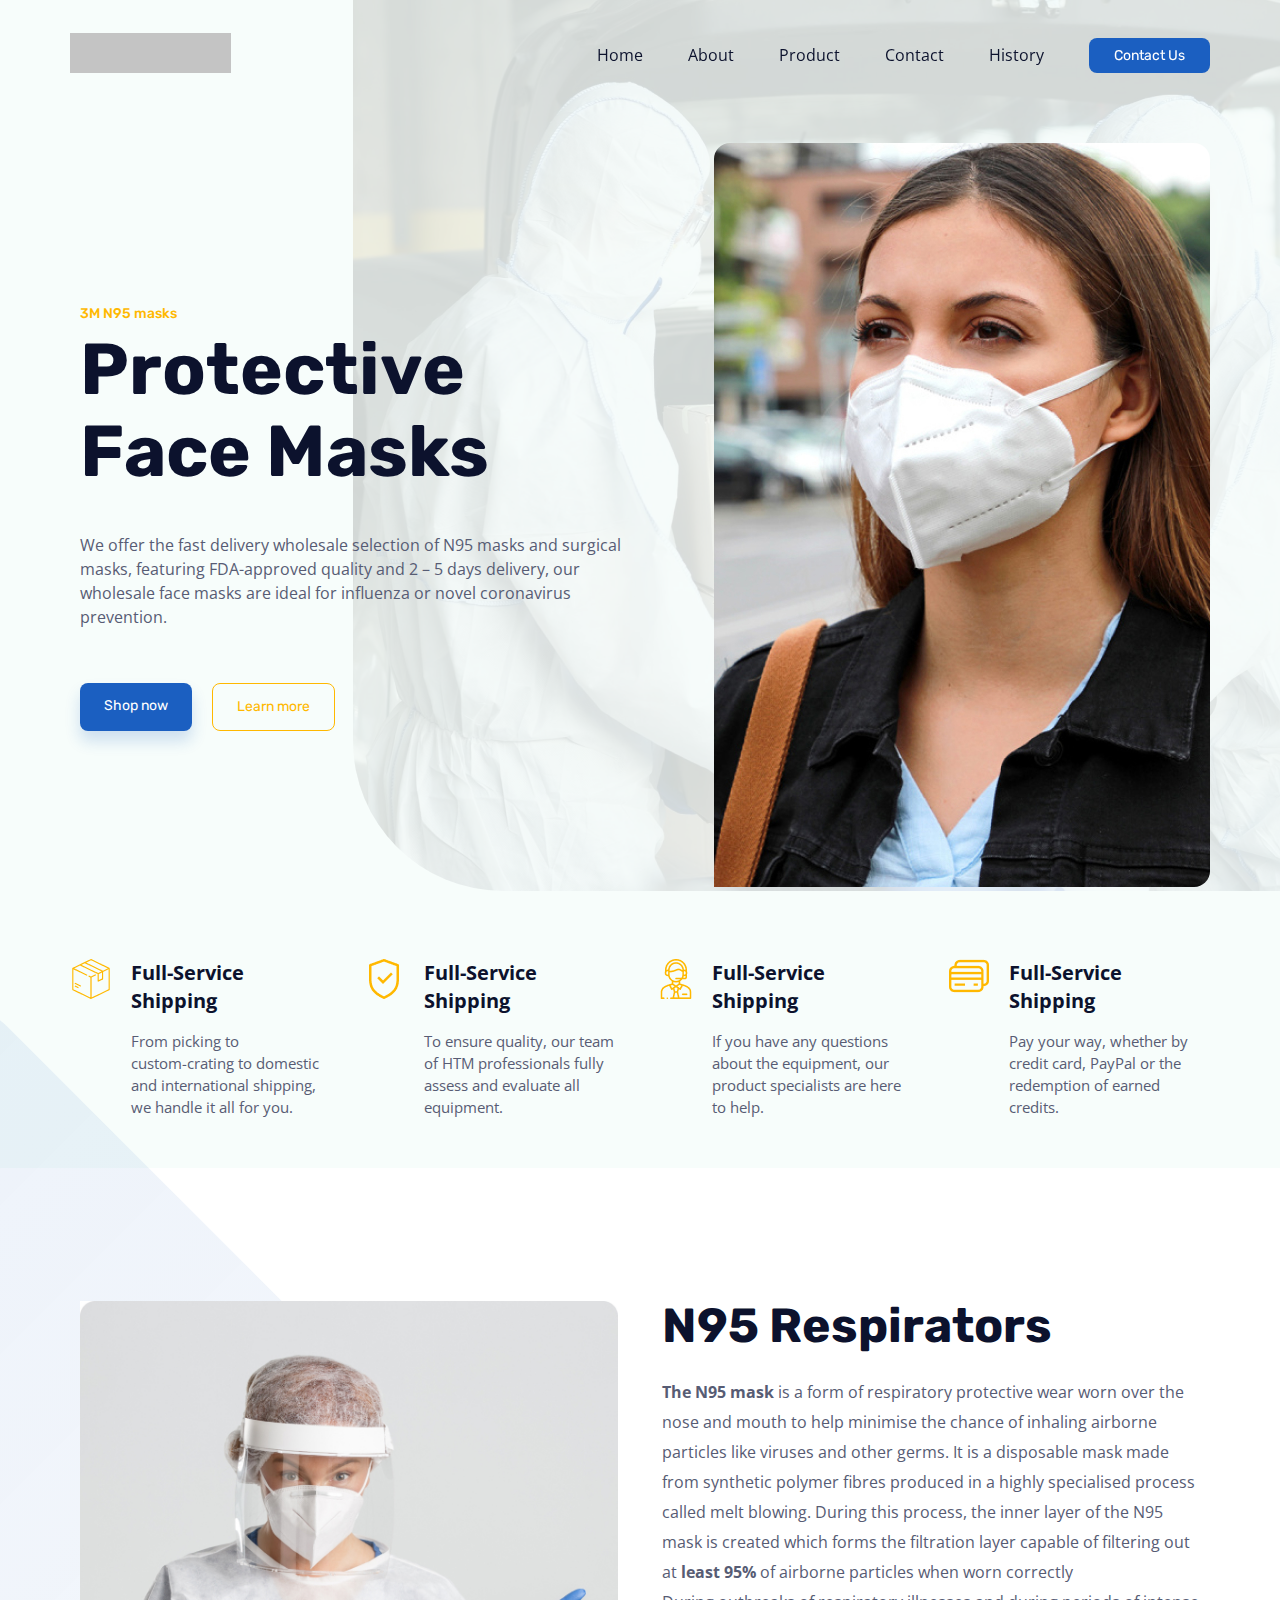
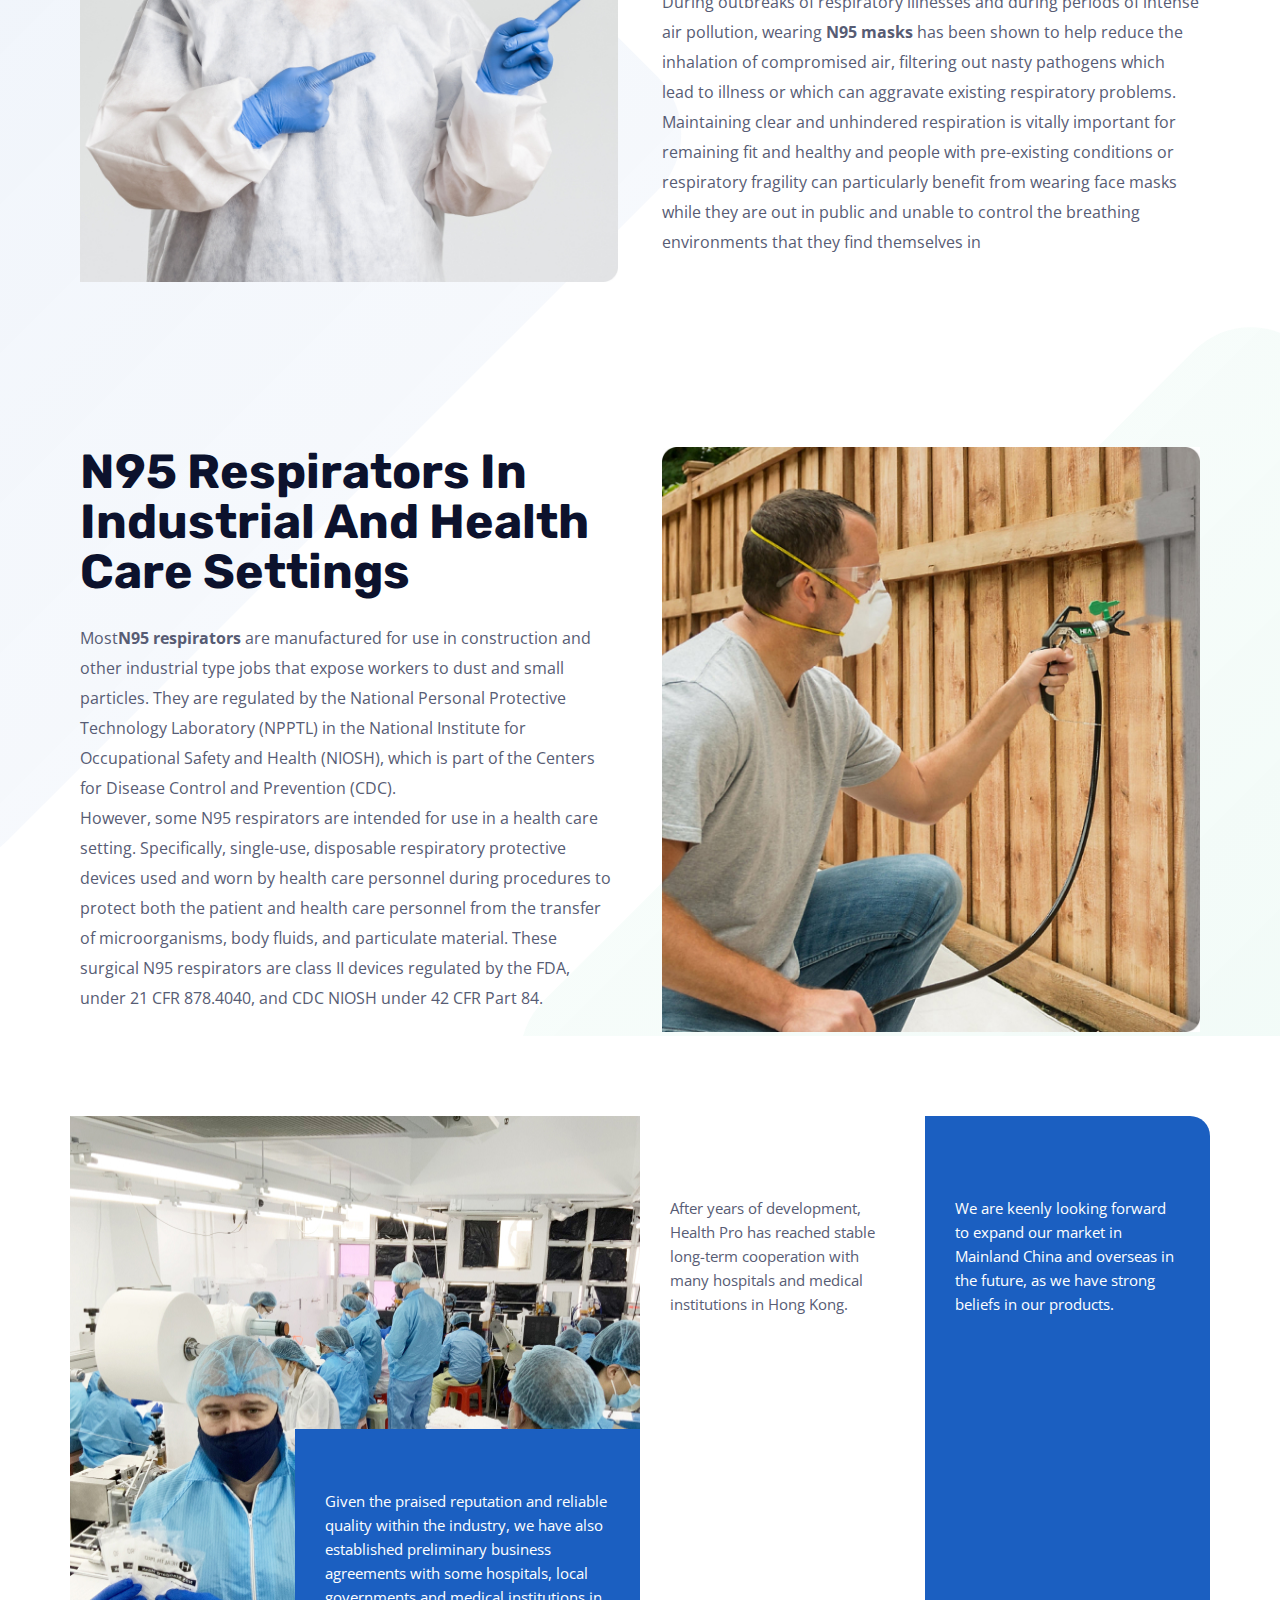
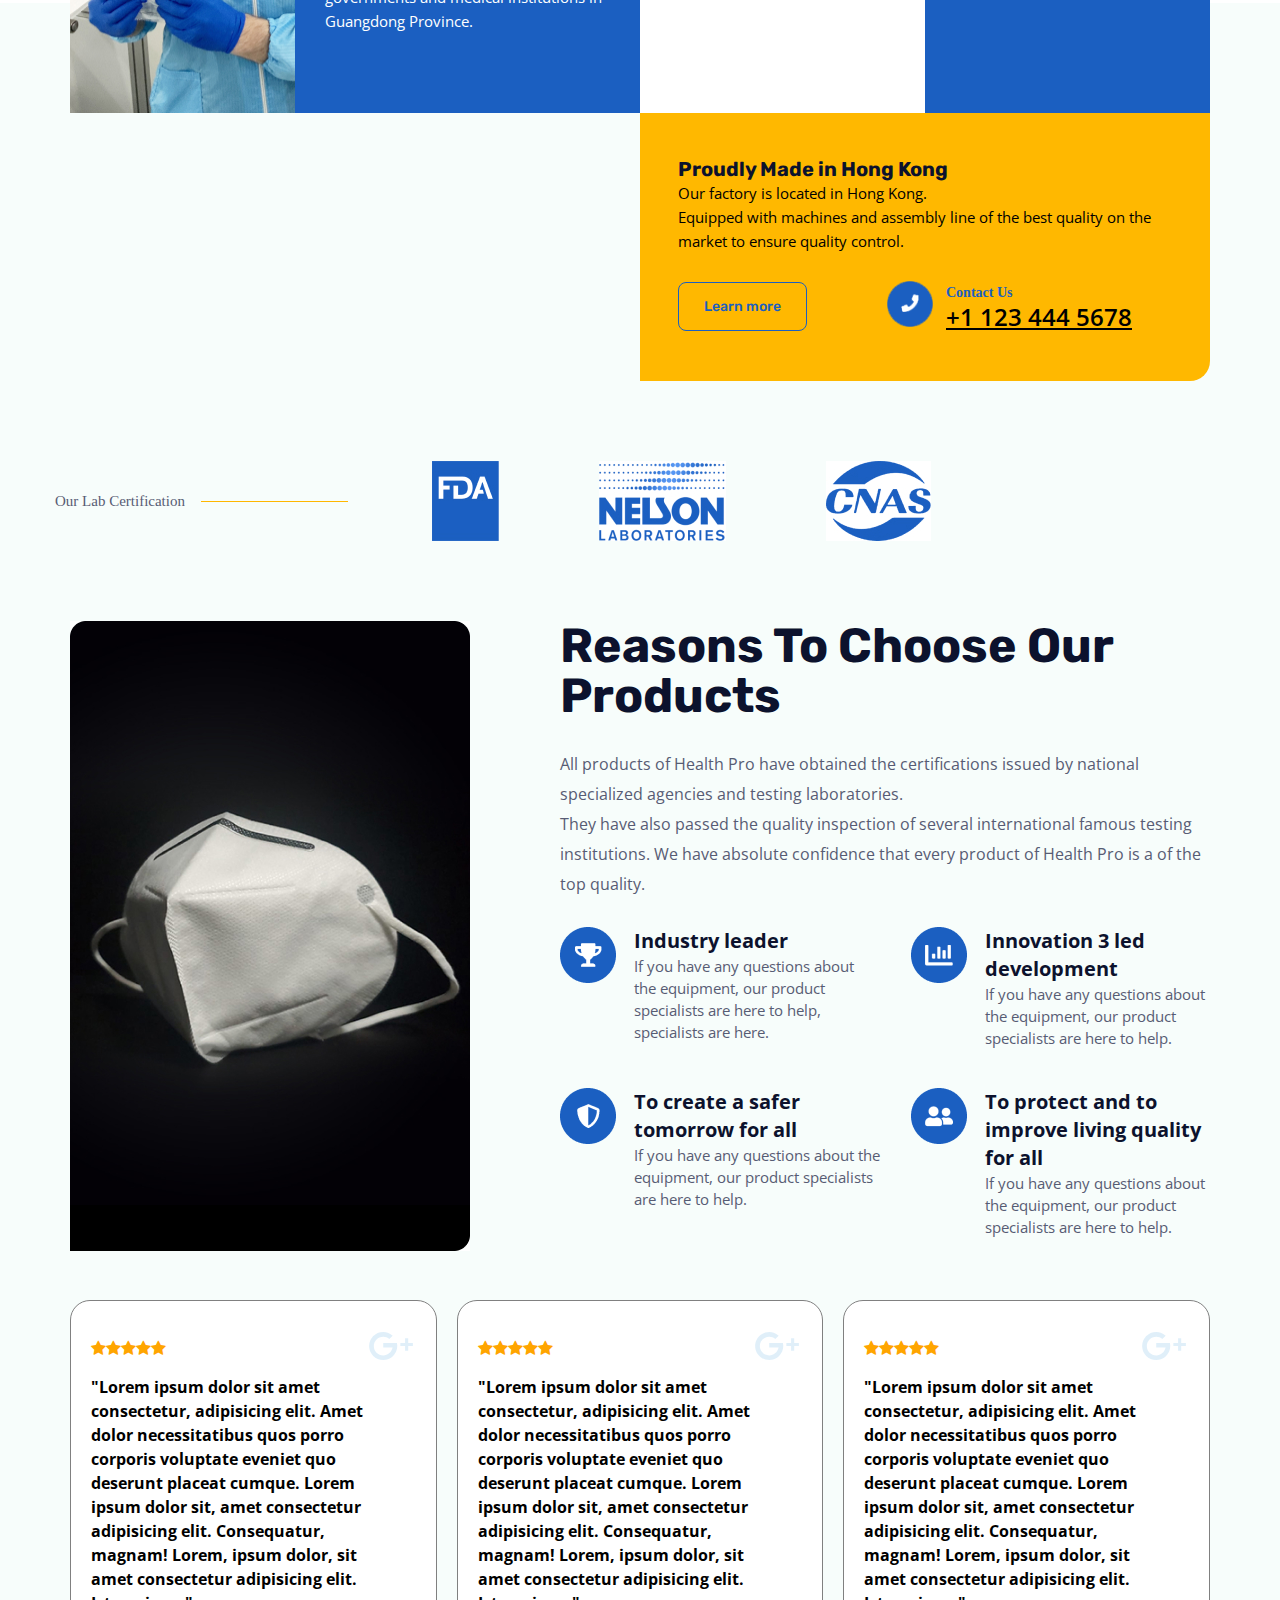
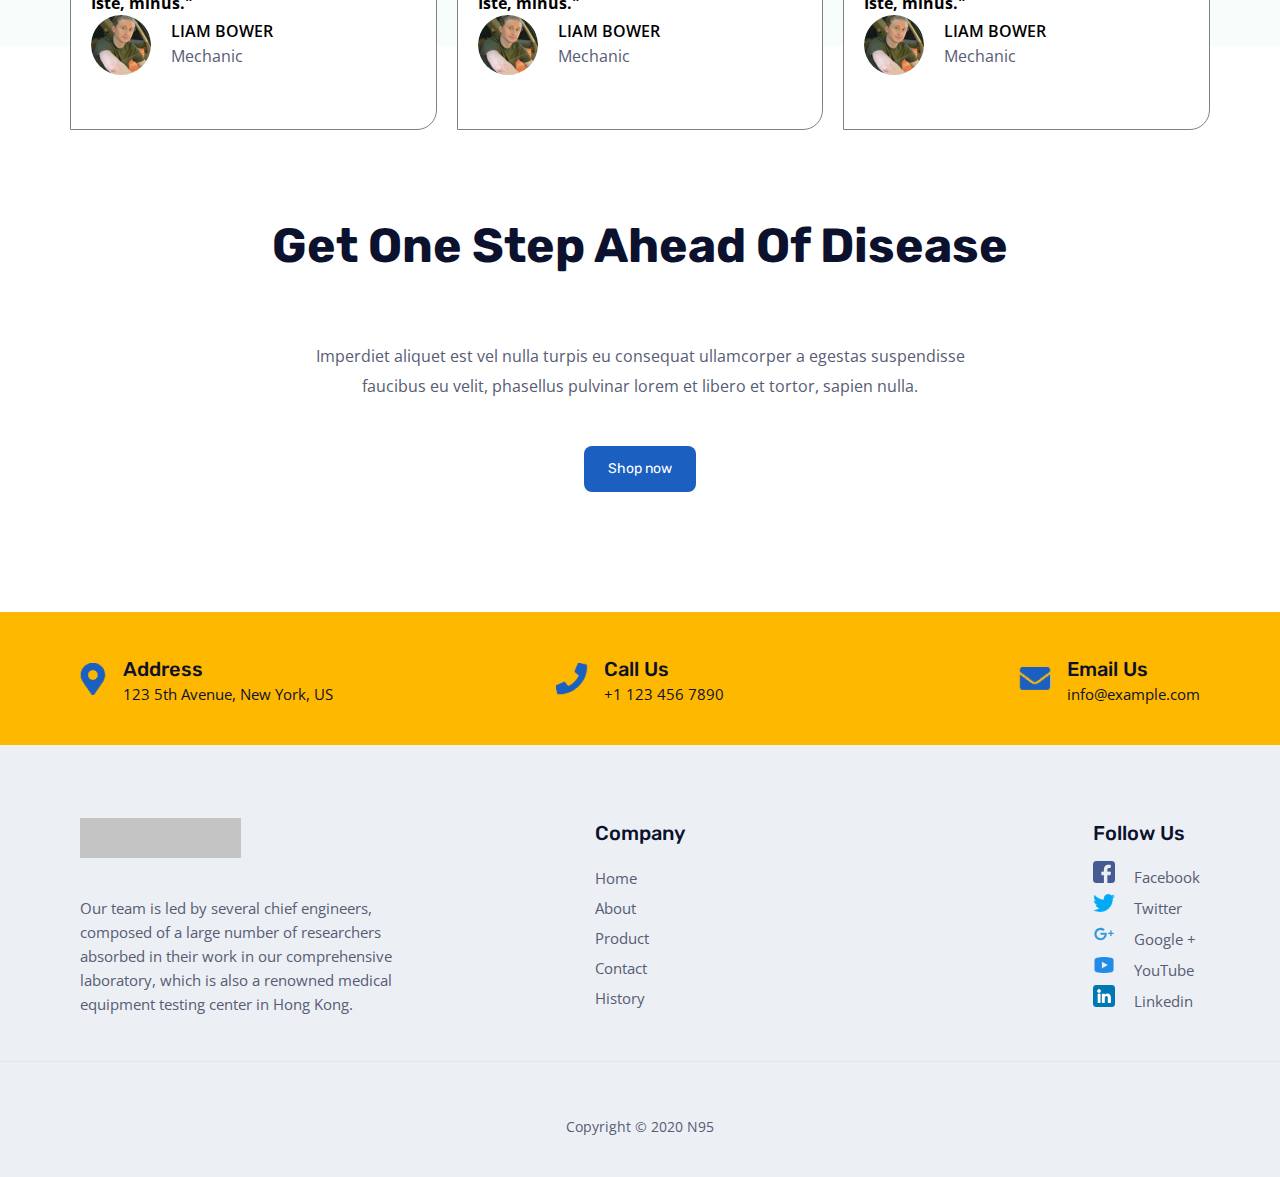
<file: index.html>
<!DOCTYPE html>
<html lang="en">
<head>
	<meta charset="UTF-8">
	<meta name="viewport" content="width=device-width">
	<link rel="stylesheet" href="css/style.css"> 
	<link rel="stylesheet" href="https://cdnjs.cloudflare.com/ajax/libs/font-awesome/4.7.0/css/font-awesome.min.css">
	<title>Homepage</title>
</head>
<body>
<div class="page">
	
	<div class="header">
		<div class="header__container">
			<div class="header__body">
				<div class="header__logo logo-header">
					<a href="#" class="logo-header__link">
				<img src="img/home/logo.png" alt="logo">
					</a>
				</div>
					<div class="header__burger">
				<span></span>
				<span></span>
				<span></span>
					</div>	
			<nav class="header__menu">
				<ul class="header__list">
					<li class="header__item"><a href="index.html" class="header__link">Home</a></li>
					<li class="header__item"><a href="about-us.html" class="header__link">About</a></li>
					<li class="header__item"><a href="#" class="header__link">Product</a></li>
					<li class="header__item"><a href="contact-us.html" class="header__link">Contact</a></li>
					<li class="header__item"><a href="#" class="header__link">History</a></li>
					<li class="header__item"><a href="#" class="header__link_active">Contact Us</a></li>
				</ul>	
			</nav>
		</div>		
		
	</div>
</div>
		<section class="page__banner">
			<div class="banner">
				<div class="banner__background">
					<img src="img/home/header1.png" alt="page">
				</div>
		<div class="banner__block">
			<div class="banner__body">
				<div class="banner__content">
					<div class="banner__left">
						<div class="banner__info">
							<span>3M N95 masks</span>
							<h1 class="banner__title h1">
								Protective Face Masks
							</h1>
							<div class="banner__text">
								We offer the fast delivery wholesale selection of N95 masks and surgical masks, featuring FDA-approved quality and 2 – 5 days delivery, our wholesale face masks are ideal for influenza or novel coronavirus prevention.
							</div>				
							<div class="banner__buttons">
								<a href="shop.html" class="button__blue">Shop now</a>
								<a href="#" class="button__white">Learn more</a>
							</div>
						</div>
					</div>
					<div class="banner__right">
						<img src="img/home/img1.jpg" alt="jpg">
					</div>
				</div>	
			</div>
	 

		</div>

</div> 
</section>
		<main class="main">
		 <div class="main__service service">
	
			<div class="service__body">
				<div class="service__items">
					<div class="service__icon">
						<img src="img/home/icons/01.png" alt="service">
					</div>
					<div class="service__item">
						<div class="service__title">
							Full-Service Shipping
						</div>		
						<div class="service__text">
							From picking to</br> custom-crating to domestic and international shipping, we handle it all for you.
						</div>	
					</div>	
				</div>
				<div class="service__items">
					<div class="service__icon">
						<img src="img/home/icons/02.png" alt="service">
					</div>
					<div class="service__item">
						<div class="service__title">
							Full-Service Shipping
						</div>		
						<div class="service__text">
							To ensure quality, our team of HTM professionals fully assess and evaluate all equipment.

						</div>	
					</div>	
				</div>
				<div class="service__items">
					<div class="service__icon">
						<img src="img/home/icons/03.png" alt="service">
					</div>
					<div class="service__item">
						<div class="service__title">
							Full-Service Shipping
						</div>		
						<div class="service__text">
							If you have any questions about the equipment, our product specialists are here to help.
						</div>	
					</div>	
				</div>
				<div class="service__items">
					<div class="service__icon">
						<img src="img/home/icons/04.png" alt="service">
					</div>
					<div class="service__item">
						<div class="service__title">
							Full-Service Shipping
						</div>		
						<div class="service__text">
							Pay your way, whether by credit card, PayPal or the redemption of earned credits.

						</div>	
					</div>	
				</div>
			</div>
		</div>
	 <div class="vector_left">
							<img src="img/home/VectorLeft.svg" alt="vector">
						</div>
		<section class="main__respirators respirators">
	
			<div class="respirators__content">
				<div class="respirators__body">
					<div class="respirators__items">
						
						<div class="respirators__image">
							<img src="img/home/img2.jpg" alt="respirators">
						</div>
						<div class="respirators__information">
							<h2 class="respirators__title title h2">
								N95 Respirators
							</h2>
							<div class="respirators__text">
								<p><span>The N95 mask</span> is a form of respiratory protective wear worn over the nose and mouth to help minimise the chance of inhaling airborne particles like viruses and other germs. It is a disposable mask made from synthetic polymer fibres produced in a highly specialised process called melt blowing. During this process, the inner layer of the N95 mask is created which forms the filtration layer capable of filtering out at <span>least 95%</span> of airborne particles when worn correctly</p>
								<p>During outbreaks of respiratory illnesses and during periods of intense air pollution, wearing <span>N95 masks</span> has been shown to help reduce the inhalation of compromised air, filtering out nasty pathogens which lead to illness or which can aggravate existing respiratory problems. Maintaining clear and unhindered respiration is vitally important for remaining fit and healthy and people with pre-existing conditions or respiratory fragility can particularly benefit from wearing face masks while they are out in public and unable to control the breathing environments that they find themselves in</p>
							</div>
						</div>
					</div>
				</div>
		</div>

				<div class="respirators__vector_right">
					<img src="img/home/VectorRight.svg" alt="vector">
				</div>
		<div class="respirators__content">

				<div class="respirators__body">
					<div class="respirators__items">
						<div class="respirators__information">
							<h2 class="respirators__title title h2">
							N95 Respirators In Industrial And Health Care Settings
							</h2>
							<div class="respirators__text">
								<p>Most<span>N95 respirators </span> are manufactured for use in construction and other industrial type jobs that expose workers to dust and small particles. They are regulated by the National Personal Protective Technology Laboratory (NPPTL) in the National Institute for Occupational Safety and Health (NIOSH), which is part of the Centers for Disease Control and Prevention (CDC).
								</p>
								<p>However, some N95 respirators are intended for use in a health care setting. Specifically, single-use, disposable respiratory protective devices used and worn by health care personnel during procedures to protect both the patient and health care personnel from the transfer of microorganisms, body fluids, and particulate material. These surgical N95 respirators are class II devices regulated by the FDA, under 21 CFR 878.4040, and CDC NIOSH under 42 CFR Part 84.
								</p>
							</div>
						</div>
						<div class="respirators__image">
							<img src="img/home/img3.jpg" alt="respirators">
						</div>
					</div>
				</div>
		</div>
		</section>
		<section class="main__about about">
			<div class="about__body">
				<div class="about__items">
					<div class="about__item_big">
						<img src="img/home/04.jpg" alt="picture">
						<div class="about__text">Given the praised reputation and reliable quality within the industry, we have also established preliminary business agreements with some hospitals, local governments and medical institutions in Guangdong Province.</div>
					</div>
					<div class="about__item">
						<p class="about__text">After years of development, Health Pro has reached stable long-term cooperation with many hospitals and medical institutions in Hong Kong.</p>
					</div>
					<div class="about__item">
						<p class="about__text">We are keenly looking forward to expand our market in Mainland China and overseas in the future, as we have strong beliefs in our products.</p>
					</div>
					<div class="about__item_bottom">
						<h2 class="about__title">Proudly Made in Hong Kong</h2>
						<p class="about__text">Our factory is located in Hong Kong.</br>
						Equipped with machines and assembly line of the best quality on the market to ensure quality control.</p>
						<div class="about__contact">	
							<div class="about__button">
							<a href="#" class="about__link">Learn more</a>
							</div>
							<div class="about__phone">
								<div class="about__img">
								<img src="img/home/icons/05.png" alt="phone">
								</div>
								<div class="about__contactus">
									<span>Contact Us</span>
									<a href="tel:+1 123 444 5678" class="contactus__link">+1 123 444 5678</a>
								</div>
							</div>
						</div>
					</div>
				</div>
			</div>
		</section>
		<div class="main__brands brands">
			<div class="brands__body">
				
					<div class="brands__items">
						<div class="brands___item">
							<div class="brands__content">
								<div class="brands__text">Our Lab Certification</div>
							<div class="brands__line">
							<img src="img/home/line.jpg" alt="line">
							</div>
						</div>

						</div>
						<div class="brands__item">
							<img src="img/home/fda.jpg" alt="fda">
							<img src="img/home/nelson.jpg" alt="nelson">
							<img src="img/home/cnas.jpg" alt="cnas">
						</div>
					</div>

			</div>
		</div>
		<section class="main__reasons reasons">
			<div class="reasons__body">
				<div class="reasons__items">
					<div class="reasons__item">
						<div class="reasons__image">
							<img src="img/home/img4.jpg" alt="img">
						</div>
					</div>

					<div class="reasons__item">
						<h2 class="reasons__title title">
							Reasons To Choose Our Products
						</h2>
						<div class="reasons__text">
							All products of Health Pro have obtained the certifications issued by national </br>specialized agencies and testing laboratories.</br>
							They have also passed the quality inspection of several international famous testing</br> institutions. We have absolute confidence that every product of Health Pro is a of the top quality.
						</div>
					</div>
					<div class="reasons__item">
						<div class="reasons__about about">
							<div class="reasons__icon">
								<img src="img/home/icons/06.png" alt="about">
							</div>
							<div class="about__info">
								<div class="about__subtitle">Industry leader</div>
								<div class="about__text">If you have any questions about the equipment, our product specialists are here to help, specialists are here.</div>
							</div>
						</div>
					</div>
					<div class="reasons__item">
						<div class="reasons__about about">
							<div class="reasons__icon">
								<img src="img/home/icons/07.png" alt="about">
							</div>
							<div class="about__info">
								<div class="about__subtitle">Innovation 3 led development</div>
								<div class="about__text">If you have any questions about the equipment, our product specialists are here to help.</div>
							</div>
						</div>
					</div>
					<div class="reasons__item">
						<div class="reasons__about about">
							<div class="reasons__icon">
								<img src="img/home/icons/08.png" alt="about">
							</div>
							<div class="about__info">
								<div class="about__subtitle">To create a safer tomorrow for all</div>
								<div class="about__text">If you have any questions about the equipment, our product specialists are here to help.</div>
							</div>
						</div>
					</div>
					<div class="reasons__item">
						<div class="reasons__about about">
							<div class="reasons__icon">
								<img src="img/home/icons/09.png" alt="about">
							</div>
							<div class="about__info">
								<div class="about__subtitle">To protect and to improve living quality for all</div>
								<div class="about__text">If you have any questions about the equipment, our product specialists are here to help.</div>
							</div>
						</div>
					</div>
				</div>
			</div>
		</section>
	<section class="main__reviews reviews">
		<div class="reviews__body">
			<div class="reviews__content">
				<div class="reviews___items">
					<div class="reviews__item">
						<div class="reviews__icons">
							<div class="reviews__stars">
								<span class="fa fa-star checked"></span>
								<span class="fa fa-star checked"></span>
								<span class="fa fa-star checked"></span>
								<span class="fa fa-star checked"></span>
								<span class="fa fa-star checked"></span>
							</div>
							<div class="reviews__google_icon">
								<img src="img/home/icons/google.svg" alt="googlelus">
							</div>
						</div>
						<p class="reviews__text">"Lorem ipsum dolor sit amet consectetur, adipisicing elit. Amet dolor necessitatibus quos porro corporis voluptate eveniet quo deserunt placeat cumque.
						Lorem ipsum dolor sit, amet consectetur adipisicing elit. Consequatur, magnam!
						Lorem, ipsum dolor, sit amet consectetur adipisicing elit. Iste, minus."
						</p>
						<div class="reviews__user user">
						<div class="reviews__user_icon">
							<img src="img/home/icons/user.png" alt="user">
						</div>
						<div class="user__info">
							<div class="user__names">LIAM BOWER</div>
							<div class="user__profession">
								Mechanic
							</div>
						</div>
					</div>
					</div>
						<div class="reviews__item">
						<div class="reviews__icons">
							<div class="reviews__stars">
								<span class="fa fa-star checked"></span>
								<span class="fa fa-star checked"></span>
								<span class="fa fa-star checked"></span>
								<span class="fa fa-star checked"></span>
								<span class="fa fa-star checked"></span>
							</div>
							<div class="reviews__google_icon">
								<img src="img/home/icons/google.svg" alt="googlelus">
							</div>
						</div>
						<p class="reviews__text">"Lorem ipsum dolor sit amet consectetur, adipisicing elit. Amet dolor necessitatibus quos porro corporis voluptate eveniet quo deserunt placeat cumque.
						Lorem ipsum dolor sit, amet consectetur adipisicing elit. Consequatur, magnam!
						Lorem, ipsum dolor, sit amet consectetur adipisicing elit. Iste, minus."
						</p>
						<div class="reviews__user user">
						<div class="reviews__user_icon">
							<img src="img/home/icons/user.png" alt="user">
						</div>
						<div class="user__info">
							<div class="user__names">LIAM BOWER</div>
							<div class="user__profession">
								Mechanic
							</div>
						</div>
					</div>
					</div>
						<div class="reviews__item">
						<div class="reviews__icons">
							<div class="reviews__stars">
								<span class="fa fa-star checked"></span>
								<span class="fa fa-star checked"></span>
								<span class="fa fa-star checked"></span>
								<span class="fa fa-star checked"></span>
								<span class="fa fa-star checked"></span>
							</div>
							<div class="reviews__google_icon">
								<img src="img/home/icons/google.svg" alt="googlelus">
							</div>
						</div>
						<p class="reviews__text">"Lorem ipsum dolor sit amet consectetur, adipisicing elit. Amet dolor necessitatibus quos porro corporis voluptate eveniet quo deserunt placeat cumque.
						Lorem ipsum dolor sit, amet consectetur adipisicing elit. Consequatur, magnam!
						Lorem, ipsum dolor, sit amet consectetur adipisicing elit. Iste, minus."
						</p>
						<div class="reviews__user user">
						<div class="reviews__user_icon">
							<img src="img/home/icons/user.png" alt="user">
						</div>
						<div class="user__info">
							<div class="user__names">LIAM BOWER</div>
							<div class="user__profession">
								Mechanic
							</div>
						</div>
					</div>
					</div>
					
				</div>
			</div>
		</div>
	</section>
	<section class="main__get get">
		<div class="get__body">
			<div class="get__content">
			<h2 class="get__title h2">Get One Step Ahead Of Disease</h2>
			<p class="get__text">
				Imperdiet aliquet est vel nulla turpis eu consequat ullamcorper a egestas suspendisse <br>faucibus eu velit, phasellus pulvinar lorem et libero et tortor, sapien nulla.
			</p>
			<a href="shop.html" class="get__link">Shop now</a>
		</div>
		</div>
	</section>
	<div class="main__information information">
		<div class="information__body">
			<div class="information__content">
				<div class="information__items">
					<div class="information__item">
						<div class="information__block">
							<div class="information__icon">
								<img src="img/home/icons/location.png" alt="location">
							</div>
							<div class="information__address">
								<div class="information__subtitle">
									Address
								</div>
								<div class="information__text">
									123 5th Avenue, New York, US
								</div>
							</div>
						</div>
					</div>
						<div class="information__item">
						<div class="information__block">
							<div class="information__icon">
								<img src="img/home/icons/phone.png" alt="phone">
							</div>
							<div class="information__address">
								<div class="information__subtitle">
									Call Us
								</div>
								<div class="information__call">
									<a href="tel:+1 123 456 7890">+1 123 456 7890</a>
								</div>
							</div>
						</div>
					</div>
						<div class="information__item">
						<div class="information__block">
							<div class="information__icon">
								<img src="img/home/icons/mail.png" alt="mail">
							</div>
							<div class="information__address">
								<div class="information__subtitle">
									Email Us
								</div>
								<div class="information__mail">
									<a href="mailto:info@example.com">info@example.com</a>
								</div>
							</div>
						</div>
					</div>
				</div>
			</div>
		</div>
	</div>
</main>

		<footer class="footer">
		<div class="footer__top">
			<div class="footer__body">
				<div class="footer__items">
					<div class="footer__item">
						<div class="footer__logo">	
							<a href="#" class="logo-footer__link">
								<img src="img/home/logo.png" alt="logo">
							</a>
						</div>
						<div class="footer__text">
							Our team is led by several chief engineers, composed of a large number of researchers absorbed in their work in our comprehensive laboratory, which is also a renowned medical equipment testing center in Hong Kong.
						</div>
					</div>
					<div class="footer__item">
						<div class="footer__subtitle">Company</div>
						<ul class="footer__list">
							<li><a href="#" class="footer__link">Home</a></li>
							<li><a href="#" class="footer__link">About</a></li>
							<li><a href="#" class="footer__link">Product</a></li>
							<li><a href="#" class="footer__link">Contact</a></li>
							<li><a href="#" class="footer__link">History</a></li>
						</ul>
					</div>
					<div class="footer__item">
						<div class="footer__subtitle">Follow Us</div>
						<ul class="footer__list">
							<li>
								<img src="img/home/icons/facebook.png" alt="facebooke">
								<a href="#" class="footer__link">Facebook</a></li>
							<li>
								<img src="img/home/icons/twitter.png" alt="twitter">

								<a href="#" class="footer__link">Twitter</a></li>
							<li>
								<img src="img/home/icons/google.svg" alt="googlelus">
								<a href="#" class="footer__link">Google +</a></li>
							<li>
								<img src="img/home/icons/youtube.png" alt="googlelus">
								<a href="#" class="footer__link">YouTube</a></li>
							<li>
								<img src="img/home/icons/linkedin.png" alt="linkedin">
								<a href="#" class="footer__link">Linkedin</a></li>
						</ul>
					</div>
					</div>
				</div>
			</div>
			<div class="footer__bottom">Copyright © 2020 N95</div>
		</div>
		
		</footer>

</div>





<script src="js/jquery.js"></script>
<script src="js/skript.js"></script>
</body>
</html>
</file>
<file: css/style.css>
@import url("https://fonts.googleapis.com/css2?family=Open+Sans:ital,wght@0,300;0,400;0,600;0,700;1,300&display=swap");
@import url("https://fonts.googleapis.com/css2?family=Rubik:wght@400;500;700&display=swap");
@import url("https://fonts.googleapis.com/css2?family=Roboto&display=swap");
/*! normalize.css v7.0.0 | MIT License | github.com/necolas/normalize.css */
/* Document
   ========================================================================== */
/**
 * 1. Correct the line height in all browsers.
 * 2. Prevent adjustments of font size after orientation changes in
 *    IE on Windows Phone and in iOS.
 */
html {
  line-height: 1.15;
  /* 1 */
  -ms-text-size-adjust: 100%;
  /* 2 */
  -webkit-text-size-adjust: 100%;
  /* 2 */
}

/* Sections
   ========================================================================== */
/**
 * Remove the margin in all browsers (opinionated).
 */
body {
  margin: 0;
}

/**
 * Add the correct display in IE 9-.
 */
article,
aside,
footer,
header,
nav,
section {
  display: block;
}

/**
 * Correct the font size and margin on `h1` elements within `section` and
 * `article` contexts in Chrome, Firefox, and Safari.
 */
h1, h2, h3, h4, h5, h6 {
  margin: 0;
}

p {
  margin: 0;
}

/* Grouping content
   ========================================================================== */
/**
 * Add the correct display in IE 9-.
 * 1. Add the correct display in IE.
 */
figcaption,
figure,
main {
  /* 1 */
  display: block;
}

/**
 * Add the correct margin in IE 8.
 */
figure {
  margin: 1em 40px;
}

/**
 * 1. Add the correct box sizing in Firefox.
 * 2. Show the overflow in Edge and IE.
 */
hr {
  -webkit-box-sizing: content-box;
          box-sizing: content-box;
  /* 1 */
  height: 0;
  /* 1 */
  overflow: visible;
  /* 2 */
}

/**
 * 1. Correct the inheritance and scaling of font size in all browsers.
 * 2. Correct the odd `em` font sizing in all browsers.
 */
pre {
  font-family: monospace, monospace;
  /* 1 */
  font-size: 1em;
  /* 2 */
}

/* Text-level semantics
   ========================================================================== */
/**
 * 1. Remove the gray background on active links in IE 10.
 * 2. Remove gaps in links underline in iOS 8+ and Safari 8+.
 */
a {
  background-color: transparent;
  /* 1 */
  -webkit-text-decoration-skip: objects;
  /* 2 */
}

/**
 * 1. Remove the bottom border in Chrome 57- and Firefox 39-.
 * 2. Add the correct text decoration in Chrome, Edge, IE, Opera, and Safari.
 */
abbr[title] {
  border-bottom: none;
  /* 1 */
  text-decoration: underline;
  /* 2 */
  -webkit-text-decoration: underline dotted;
          text-decoration: underline dotted;
  /* 2 */
}

/**
 * Prevent the duplicate application of `bolder` by the next rule in Safari 6.
 */
b,
strong {
  font-weight: inherit;
}

/**
 * Add the correct font weight in Chrome, Edge, and Safari.
 */
b,
strong {
  font-weight: bolder;
}

/**
 * 1. Correct the inheritance and scaling of font size in all browsers.
 * 2. Correct the odd `em` font sizing in all browsers.
 */
code,
kbd,
samp {
  font-family: monospace, monospace;
  /* 1 */
  font-size: 1em;
  /* 2 */
}

/**
 * Add the correct font style in Android 4.3-.
 */
dfn {
  font-style: italic;
}

/**
 * Add the correct background and color in IE 9-.
 */
mark {
  background-color: #ff0;
  color: #000;
}

/**
 * Add the correct font size in all browsers.
 */
small {
  font-size: 80%;
}

/**
 * Prevent `sub` and `sup` elements from affecting the line height in
 * all browsers.
 */
sub,
sup {
  font-size: 75%;
  line-height: 0;
  position: relative;
  vertical-align: baseline;
}

sub {
  bottom: -0.25em;
}

sup {
  top: -0.5em;
}

/* Embedded content
   ========================================================================== */
/**
 * Add the correct display in IE 9-.
 */
audio,
video {
  display: inline-block;
}

/**
 * Add the correct display in iOS 4-7.
 */
audio:not([controls]) {
  display: none;
  height: 0;
}

/**
 * Remove the border on images inside links in IE 10-.
 */
img {
  border-style: none;
}

/**
 * Hide the overflow in IE.
 */
svg:not(:root) {
  overflow: hidden;
}

/* Forms
   ========================================================================== */
/**
 * 1. Change the font styles in all browsers (opinionated).
 * 2. Remove the margin in Firefox and Safari.
 */
button,
input,
optgroup,
select,
textarea {
  font-family: sans-serif;
  /* 1 */
  font-size: 100%;
  /* 1 */
  line-height: 1.15;
  /* 1 */
  margin: 0;
  /* 2 */
}

/**
 * Show the overflow in IE.
 * 1. Show the overflow in Edge.
 */
button,
input {
  /* 1 */
  overflow: visible;
}

/**
 * Remove the inheritance of text transform in Edge, Firefox, and IE.
 * 1. Remove the inheritance of text transform in Firefox.
 */
button,
select {
  /* 1 */
  text-transform: none;
}

/**
 * 1. Prevent a WebKit bug where (2) destroys native `audio` and `video`
 *    controls in Android 4.
 * 2. Correct the inability to style clickable types in iOS and Safari.
 */
button,
html [type=button],
[type=reset],
[type=submit] {
  -webkit-appearance: button;
  /* 2 */
}

/**
 * Remove the inner border and padding in Firefox.
 */
button::-moz-focus-inner,
[type=button]::-moz-focus-inner,
[type=reset]::-moz-focus-inner,
[type=submit]::-moz-focus-inner {
  border-style: none;
  padding: 0;
}

/**
 * Restore the focus styles unset by the previous rule.
 */
button:-moz-focusring,
[type=button]:-moz-focusring,
[type=reset]:-moz-focusring,
[type=submit]:-moz-focusring {
  outline: 1px dotted ButtonText;
}

/**
 * Correct the padding in Firefox.
 */
fieldset {
  padding: 0.35em 0.75em 0.625em;
}

/**
 * 1. Correct the text wrapping in Edge and IE.
 * 2. Correct the color inheritance from `fieldset` elements in IE.
 * 3. Remove the padding so developers are not caught out when they zero out
 *    `fieldset` elements in all browsers.
 */
legend {
  -webkit-box-sizing: border-box;
          box-sizing: border-box;
  /* 1 */
  color: inherit;
  /* 2 */
  display: table;
  /* 1 */
  max-width: 100%;
  /* 1 */
  padding: 0;
  /* 3 */
  white-space: normal;
  /* 1 */
}

/**
 * 1. Add the correct display in IE 9-.
 * 2. Add the correct vertical alignment in Chrome, Firefox, and Opera.
 */
progress {
  display: inline-block;
  /* 1 */
  vertical-align: baseline;
  /* 2 */
}

/**
 * Remove the default vertical scrollbar in IE.
 */
textarea {
  overflow: auto;
}

/**
 * 1. Add the correct box sizing in IE 10-.
 * 2. Remove the padding in IE 10-.
 */
[type=checkbox],
[type=radio] {
  -webkit-box-sizing: border-box;
          box-sizing: border-box;
  /* 1 */
  padding: 0;
  /* 2 */
}

/**
 * Correct the cursor style of increment and decrement buttons in Chrome.
 */
[type=number]::-webkit-inner-spin-button,
[type=number]::-webkit-outer-spin-button {
  height: auto;
}

/**
 * 1. Correct the odd appearance in Chrome and Safari.
 * 2. Correct the outline style in Safari.
 */
[type=search] {
  -webkit-appearance: textfield;
  /* 1 */
  outline-offset: -2px;
  /* 2 */
}

/**
 * Remove the inner padding and cancel buttons in Chrome and Safari on macOS.
 */
[type=search]::-webkit-search-cancel-button,
[type=search]::-webkit-search-decoration {
  -webkit-appearance: none;
}

/**
 * 1. Correct the inability to style clickable types in iOS and Safari.
 * 2. Change font properties to `inherit` in Safari.
 */
::-webkit-file-upload-button {
  -webkit-appearance: button;
  /* 1 */
  font: inherit;
  /* 2 */
}

/* Interactive
   ========================================================================== */
/*
 * Add the correct display in IE 9-.
 * 1. Add the correct display in Edge, IE, and Firefox.
 */
details,
menu {
  display: block;
}

/*
 * Add the correct display in all browsers.
 */
summary {
  display: list-item;
}

/* Scripting
   ========================================================================== */
/**
 * Add the correct display in IE 9-.
 */
canvas {
  display: inline-block;
}

/**
 * Add the correct display in IE.
 */
template {
  display: none;
}

/* Hidden
   ========================================================================== */
/**
 * Add the correct display in IE 10-.
 */
[hidden] {
  display: none;
}

li {
  list-style-type: none;
}

.h1, .h2 {
  font-family: "Rubik";
}

.h1 {
  font-size: 72px;
  line-height: 82px;
  color: #0C122D;
}

.h2 {
  font-size: 48px;
  line-height: 50px;
  color: #0C122D;
  padding-left: 44px;
}

.page__about {
  display: -ms-grid;
  display: grid;
  min-height: 100vh;
  -ms-grid-rows: 1fr minmax(100px, auto);
  -ms-grid-columns: 1fr;
      grid-template: 1fr minmax(100px, auto)/1fr;
}

.about__banner {
  display: -ms-grid;
  display: grid;
  -ms-grid-columns: 1fr minmax(100px, 1140px) 1fr;
  grid-template-columns: 1fr minmax(100px, 1140px) 1fr;
  background: #ECF0F5;
  border-radius: 0px 0px 150px 0px;
  max-height: 500px;
  position: relative;
}

.banner__about {
  -ms-grid-column: 2;
  -ms-grid-column-span: 1;
  grid-column: 2/3;
  padding: 155px 10px 124px 10px;
}

.aboutus__title {
  font-weight: bold;
}
.aboutus__title:not(:last-child) {
  padding-bottom: 20px;
}

.aboutus__text {
  font-family: "Open Sans";
  font-style: normal;
  font-weight: 400;
  font-size: 16px;
  line-height: 24px;
  color: #575C74;
}

.aboutus__leftvector {
  position: absolute;
  left: 0;
  top: -40%;
}
.aboutus__leftvector img {
  max-width: 100%;
}

.aboutus__rightvector {
  position: absolute;
  right: 0;
  top: 57%;
}
.aboutus__rightvector img {
  max-width: 100%;
}

/* ----about respirators */
.about__respirators {
  margin-top: -20px;
}
.about__respirators .respirators__information {
  padding-top: 95px;
  padding-right: 50px;
}
.about__respirators .respirators__title {
  padding-left: 0;
  margin-bottom: 25px;
}
.about__respirators .respirators__text {
  padding-left: 0;
}
.about__respirators .respirators__text p {
  margin-bottom: 15px;
}
.about__respirators .respirators__text p:last-child {
  margin-bottom: 0;
}
.about__respirators .respirators__image {
  margin-right: -46px;
  position: relative;
}
.about__respirators .respirators__image img {
  max-width: 100%;
  -o-object-fit: cover;
     object-fit: cover;
  position: relative;
  z-index: 1;
  -webkit-filter: drop-shadow(0px 15px 10px rgba(27, 95, 193, 0.19));
          filter: drop-shadow(0px 15px 10px rgba(27, 95, 193, 0.19));
}
.about__respirators .respirators__image .respirators__face_img {
  position: absolute;
  bottom: -30px;
  left: 0;
  width: 384px;
  height: 256px;
  border-radius: 16px 16px 0 0;
}
.about__respirators .respirators__image::before {
  content: "";
  width: 490px;
  height: 200px;
  background-color: white;
  z-index: 1;
  border-radius: 16px 16px 16px 0px;
  position: absolute;
  left: 65px;
  top: -60px;
}

.main__choose {
  display: -ms-grid;
  display: grid;
  -ms-grid-columns: 1fr minmax(200px, 1170px) 1fr;
  grid-template-columns: 1fr minmax(200px, 1170px) 1fr;
  padding: 90px 15px 0 15px;
  background: #F5FCFA;
  z-index: 1;
  position: relative;
}

.main__brands.brands__about {
  background: #F5FCFA;
  padding: 173px 0 100px 0;
}

.choose__body {
  display: -ms-grid;
  display: grid;
  -ms-grid-columns: (1fr)[4];
  grid-template-columns: repeat(4, 1fr);
  -ms-grid-row: 2;
  -ms-grid-row-span: 1;
  grid-row: 2/3;
  -ms-grid-column: 2;
  -ms-grid-column-span: 1;
  grid-column: 2/3;
}

.choose__subtitle {
  font-family: "Rubik";
  display: -ms-grid;
  display: grid;
  -ms-grid-column: 2;
  -ms-grid-column-span: 1;
  grid-column: 2/3;
  text-align: center;
  font-size: 48px;
  line-height: 50px;
  color: #0C122D;
  padding-bottom: 40px;
}

.choose__items {
  display: -webkit-box;
  display: -ms-flexbox;
  display: flex;
  padding-left: 30px;
  gap: 30px;
}

.choose__title {
  font-family: "Open Sans";
  font-style: normal;
  font-weight: 700;
  font-size: 20px;
  line-height: 28px;
  color: #0C122D;
  padding-bottom: 15px;
}

.choose__text {
  font-family: "Open Sans";
  font-style: normal;
  font-weight: 400;
  font-size: 15px;
  line-height: 22px;
  color: #575C74;
}

.main__subscribe {
  background-color: #1B5FC1;
  padding: 100px 15px;
  display: -ms-grid;
  display: grid;
  -ms-grid-columns: 1fr minmax(200px, 1170px) 1fr;
  grid-template-columns: 1fr minmax(200px, 1170px) 1fr;
}

.subscribe__content {
  display: -ms-grid;
  display: grid;
  -ms-grid-columns: (1fr)[2];
  grid-template-columns: repeat(2, 1fr);
  -ms-grid-column: 2;
  -ms-grid-column-span: 1;
  grid-column: 2/3;
}

.subscribe__items {
  display: -ms-grid;
  display: grid;
  -webkit-box-align: center;
      -ms-flex-align: center;
          align-items: center;
}
.subscribe__items img {
  max-width: 100%;
}

.subscribe__body {
  display: -webkit-box;
  display: -ms-flexbox;
  display: flex;
  -webkit-box-align: center;
      -ms-flex-align: center;
          align-items: center;
}

.subscribe__about {
  padding-left: 20px;
}

.subscribe__title {
  font-family: "Rubik";
  font-style: normal;
  font-weight: 500;
  font-size: 24px;
  line-height: 30px;
  color: #FFFFFF;
}

.subscribe__text {
  font-family: "Open Sans";
  font-style: normal;
  font-weight: 400;
  font-size: 16px;
  line-height: 20px;
  color: #FFFFFF;
}

.subscribe__email {
  display: -webkit-box;
  display: -ms-flexbox;
  display: flex;
}

.subscribe__input {
  background-color: #fff;
  border-radius: 5px;
  border: 0;
  width: 100%;
  min-height: 65px;
  padding: 0 20px;
}

.subscribe__button {
  background: #FFB800;
  border-radius: 10px;
  color: #fff;
  border: 0;
  width: 160px;
  min-height: 65px;
  -webkit-transition: all 0.5s ease 0s;
  transition: all 0.5s ease 0s;
  cursor: pointer;
  margin-left: 10px;
}

.footer-about {
  padding: 75px 0 15px 0;
}

.header {
  position: fixed;
  left: 0;
  top: 0;
  width: 100%;
  z-index: 1000;
  -webkit-transition: all ease-out 0.5s;
  transition: all ease-out 0.5s;
}

.header:before {
  content: "";
  position: absolute;
  top: 0;
  left: 0;
  height: 100%;
  width: 100%;
  z-index: 2;
}

.active {
  background-color: rgb(255, 255, 255);
}

.header__container {
  max-width: 1140px;
  padding: 0 15px;
  margin: 0 auto;
  padding-top: 20px;
}

.header__logo {
  -webkit-box-flex: 0;
      -ms-flex: 0 0 161px;
          flex: 0 0 161px;
  position: relative;
  z-index: 3;
}
.header__logo img {
  max-width: 100%;
}

.header__body {
  position: relative;
  display: -webkit-box;
  display: -ms-flexbox;
  display: flex;
  -webkit-box-pack: justify;
      -ms-flex-pack: justify;
          justify-content: space-between;
  height: 70px;
  -webkit-box-align: center;
      -ms-flex-align: center;
          align-items: center;
}

.header__burger {
  display: none;
}

.header__list {
  display: -webkit-box;
  display: -ms-flexbox;
  display: flex;
  padding: 0;
  font-family: "Open Sans";
  font-style: normal;
  font-weight: 400;
  font-size: 16px;
  line-height: 30px;
  display: flex;
  -webkit-box-align: center;
      -ms-flex-align: center;
          align-items: center;
  gap: 45px;
  position: relative;
  z-index: 2;
}
.header__list a {
  text-decoration: none;
}
.header__list .header__link {
  color: #0C122D;
}

.header__link:hover {
  color: blue;
}

a.header__link_active {
  font-family: "Rubik";
  font-size: 14px;
  line-height: 30px;
  background: #1B5FC1;
  border-radius: 8px;
  color: #fff;
  padding: 9px 25px;
}

/* -----Banner------- */
.page__banner {
  display: -ms-grid;
  display: grid;
  padding-top: 143px;
}

footer {
  background-color: #ECF0F5;
}

.footer__top {
  display: -ms-grid;
  display: grid;
  -ms-grid-columns: 1fr minmax(200px, 1140px) 1fr;
  grid-template-columns: 1fr minmax(200px, 1140px) 1fr;
}

.footer__body {
  -ms-grid-column: 2;
  -ms-grid-column-span: 1;
  grid-column: 2/3;
  padding: 73px 10px 45px 10px;
}

.footer__items {
  display: -ms-grid;
  display: grid;
  -ms-grid-columns: (1fr)[3];
  grid-template-columns: repeat(3, 1fr);
}

.footer__logo {
  padding-bottom: 33px;
  position: relative;
}
.footer__logo img {
  max-width: 100%;
}

.footer__item .footer__list img {
  width: 22px;
  padding-right: 15px;
}
.footer__item:nth-child(2) {
  -webkit-box-pack: center;
      -ms-flex-pack: center;
          justify-content: center;
  display: -ms-grid;
  display: grid;
}
.footer__item:nth-child(3) {
  -webkit-box-pack: end;
      -ms-flex-pack: end;
          justify-content: end;
  display: -ms-grid;
  display: grid;
}

.footer__logo img {
  max-width: 100%;
}

.footer__text {
  font-family: "Open Sans";
  font-style: normal;
  font-weight: 400;
  font-size: 15px;
  line-height: 24px;
  color: #575C74;
  padding-right: 20px;
}

.footer__subtitle {
  font-family: "Rubik";
  font-style: normal;
  font-weight: 500;
  font-size: 20px;
  line-height: 30px;
  color: #0C122D;
  padding-bottom: 12px;
}

.footer__list {
  padding: 0;
  margin: 0;
}

.footer__link {
  font-family: "Open Sans";
  font-style: normal;
  font-weight: 400;
  font-size: 15px;
  line-height: 30px;
  color: #575C74;
  text-decoration: none;
}
.footer__link:hover {
  color: blue;
}

.footer__bottom {
  font-family: "Open Sans";
  font-style: normal;
  font-weight: 400;
  font-size: 14px;
  line-height: 30px;
  color: #575C74;
  padding-top: 50px;
  padding-bottom: 35px;
  border-top: 1px solid #E1E6EC;
  text-align: center;
}

.banner__background {
  position: absolute;
  top: 0;
  right: 0;
  opacity: 0.15;
}
.banner__background img {
  max-width: 100%;
  border-radius: 0px 0px 0px 150px;
}

.banner__block {
  display: -ms-grid;
  display: grid;
  -ms-grid-columns: 1fr minmax(200px, 1140px) 1fr;
  grid-template-columns: 1fr minmax(200px, 1140px) 1fr;
}

.banner__body {
  -ms-grid-column: 2;
  -ms-grid-column-span: 1;
  grid-column: 2/3;
  position: relative;
  z-index: 1;
}

.banner__content {
  -ms-grid-columns: (1fr)[2];
  grid-template-columns: repeat(2, 1fr);
  display: -ms-grid;
  display: grid;
}

.banner__right {
  display: -ms-grid;
  display: grid;
  justify-items: end;
  position: relative;
  z-index: 1;
}
.banner__right img {
  max-width: 100%;
  border-radius: 16px 16px 16px 0px;
}

.banner__left {
  padding: 0 10px;
  -webkit-box-align: center;
      -ms-flex-align: center;
          align-items: center;
  display: -ms-grid;
  display: grid;
}
.banner__left span {
  font-family: "Rubik";
  font-weight: 500;
  font-size: 14px;
  line-height: 30px;
  color: #FFB800;
}
.banner__left span:not(:last-child) {
  margin-bottom: 30px;
}

.banner__title:not(:last-child) {
  margin-bottom: 40px;
}

.banner__text {
  font-family: "Open Sans";
  font-weight: 400;
  font-size: 16px;
  line-height: 24px;
  color: #575C74;
}

.banner__text:not(:last-child) {
  padding-bottom: 54px;
}

.banner__buttons {
  gap: 20px;
  display: -webkit-box;
  display: -ms-flexbox;
  display: flex;
}
.banner__buttons a {
  text-decoration: none;
  padding: 8px 24px;
  font-family: "Rubik";
  font-size: 14px;
  line-height: 30px;
}

.button__blue {
  background: #1B5FC1;
  -webkit-box-shadow: 0px 10px 15px rgba(27, 95, 193, 0.19);
          box-shadow: 0px 10px 15px rgba(27, 95, 193, 0.19);
  border-radius: 8px;
  color: white;
}

.button__blue:hover {
  background: white;
  color: #1B5FC1;
}

.button__white {
  border: 1px solid #FFB800;
  border-radius: 8px;
  color: #FFB800;
}
.button__white:hover {
  background-color: #FFB800;
  color: white;
}

/* --------Main--------- */
.main {
  -webkit-box-flex: 1;
      -ms-flex: 1 1 auto;
          flex: 1 1 auto;
}

.main__service {
  display: -ms-grid;
  display: grid;
  -ms-grid-columns: 1fr minmax(200px, 1170px) 1fr;
  grid-template-columns: 1fr minmax(200px, 1170px) 1fr;
  -webkit-box-flex: 1;
      -ms-flex: 1 1 auto;
          flex: 1 1 auto;
  padding: 72px 15px 50px 15px;
}

.service__body {
  -ms-grid-column: 2;
  -ms-grid-column-span: 1;
  grid-column: 2/3;
  font-family: "Open Sans";
  display: -ms-grid;
  display: grid;
  -ms-grid-columns: (1fr)[4];
  grid-template-columns: repeat(4, 1fr);
}

.service__items {
  display: -webkit-box;
  display: -ms-flexbox;
  display: flex;
  gap: 20px;
  -webkit-box-pack: center;
      -ms-flex-pack: center;
          justify-content: center;
}

.vector_left {
  position: relative;
}
.vector_left img {
  position: absolute;
  left: -74px;
  top: -165px;
}

.service__item {
  -webkit-box-flex: 0;
      -ms-flex: 0 1 200px;
          flex: 0 1 200px;
}

.service__title {
  font-style: normal;
  font-weight: 700;
  font-size: 20px;
  line-height: 28px;
  color: #0C122D;
}
.service__title:not(:last-child) {
  padding-bottom: 15px;
}

.service__text {
  font-size: 15px;
  line-height: 22px;
  color: #575C74;
}

/* ------Respirators------ */
.main__respirators {
  padding-top: 133px;
  background-color: #fff;
  display: -ms-grid;
  display: grid;
  gap: 80px;
}

.respirators__content {
  display: -ms-grid;
  display: grid;
  -ms-grid-columns: 1fr minmax(200px, 1140px) 1fr;
  grid-template-columns: 1fr minmax(200px, 1140px) 1fr;
}

.respirators__body {
  padding: 0 10px 0 10px;
  -ms-grid-column: 2;
  -ms-grid-column-span: 1;
  grid-column: 2/3;
  z-index: 1;
}

.respirators__items {
  -ms-grid-columns: 1fr 44px 1fr;
  grid-template-columns: repeat(2, 1fr);
  display: -ms-grid;
  display: grid;
  gap: 44px;
}

.main__respirators .respirators__title:nth-child(1) {
  padding-bottom: 26px;
  padding-left: 0;
}
.main__respirators .respirators__title:nth-child(2) {
  padding-bottom: 20px;
  padding-left: 0;
}
.respirators__image img {
  max-width: 100%;
}

.respirators__text {
  font-family: "Open Sans";
  font-size: 16px;
  line-height: 30px;
  color: #575C74;
}
.respirators__text span {
  font-weight: 700;
}

.respirators__vector_right {
  position: relative;
}
.respirators__vector_right img {
  position: absolute;
  right: 200px;
  top: 55px;
}

.main__about {
  display: -ms-grid;
  display: grid;
  -ms-grid-columns: 1fr minmax(200px, 1140px) 1fr;
  grid-template-columns: 1fr minmax(200px, 1140px) 1fr;
  z-index: 1;
  position: relative;
  padding: 80px 10px 0 10px;
  background-color: #fff;
}

.main__about:after {
  content: "";
  width: 100%;
  height: 100%;
  position: absolute;
  background: #F7FDFB;
  top: 60%;
}

.about__body {
  -ms-grid-column: 2;
  -ms-grid-column-span: 1;
  grid-column: 2/3;
  position: relative;
  z-index: 1;
}

.about__items {
  display: -ms-grid;
  display: grid;
  -ms-grid-columns: (1fr)[4];
  grid-template-columns: repeat(4, 1fr);
}

.about__item_big {
  position: relative;
  -ms-grid-column-span: 2;
  grid-column: span 2;
}
.about__item_big img {
  height: 100%;
  max-width: 100%;
}
.about__item_big .about__text {
  font-family: "Open Sans";
  font-style: normal;
  font-weight: 400;
  font-size: 15px;
  line-height: 24px;
  color: white;
  background-color: #1B5FC1;
  position: absolute;
  bottom: 0px;
  right: 0px;
  max-width: 285px;
  padding: 60px 30px 80px 30px;
  max-height: 332px;
}

.about__item_bottom {
  -ms-grid-column: 3;
  -ms-grid-column-span: 2;
  grid-column: 3/5;
  background: #FFB800;
  border-radius: 0px 0px 20px 0px;
  padding-left: 38px;
  padding-right: 10px;
}
.about__item_bottom p {
  font-family: "Open Sans";
  font-style: normal;
  font-weight: 400;
  font-size: 15px;
  line-height: 24px;
  color: #000000;
}
.about__item_bottom p:not(:last-child) {
  padding-bottom: 28px;
  padding-right: 40px;
}
.about__item_bottom h2 {
  font-family: "Rubik";
  font-style: normal;
  font-weight: 700;
  font-size: 20px;
  color: #0C122D;
  padding-top: 45px;
}
.about__item_bottom .about__link {
  border: 1px solid #1B5FC1;
  border-radius: 8px;
  font-family: "Rubik";
  color: #1B5FC1;
  padding: 15px 25px;
  text-decoration: none;
  font-weight: 500;
  font-size: 14px;
}
.about__item_bottom .about__link:hover {
  background-color: white;
  border: none;
}
.about__item_bottom img {
  max-width: 100%;
}

.about__item p {
  font-family: "Open Sans";
  font-style: normal;
  font-weight: 400;
  font-size: 15px;
  line-height: 24px;
}
.about__item:nth-child(2) {
  background-color: white;
}
.about__item:nth-child(2) p {
  padding: 80px 30px 132px 30px;
  color: #575C74;
}
.about__item:nth-child(3) {
  background-color: #1B5FC1;
  border-radius: 0px 20px 0px 0px;
}
.about__item:nth-child(3) p {
  padding: 80px 30px 132px 30px;
  color: white;
}

.about__contact {
  display: -webkit-box;
  display: -ms-flexbox;
  display: flex;
  gap: 80px;
  -webkit-box-align: center;
      -ms-flex-align: center;
          align-items: center;
  padding-bottom: 50px;
}
.about__contact span {
  font-weight: 600;
  font-size: 14px;
  line-height: 24px;
  color: #1B5FC1;
}

.about__phone {
  display: -webkit-box;
  display: -ms-flexbox;
  display: flex;
}

.about__contactus {
  display: -webkit-box;
  display: -ms-flexbox;
  display: flex;
  -webkit-box-orient: vertical;
  -webkit-box-direction: normal;
      -ms-flex-direction: column;
          flex-direction: column;
  padding-left: 13px;
}

.contactus__link {
  font-family: "Open Sans";
  font-style: normal;
  font-weight: 600;
  font-size: 24px;
  line-height: 24px;
  color: #000000;
}

/* ------Brands------ */
.main__brands {
  display: -ms-grid;
  display: grid;
  -ms-grid-columns: 1fr minmax(200px, 1170px) 1fr;
  grid-template-columns: 1fr minmax(200px, 1170px) 1fr;
  padding: 80px 15px 0 15px;
  position: relative;
  z-index: 1;
}

.brands__body {
  -ms-grid-column: 2;
  -ms-grid-column-span: 1;
  grid-column: 2/3;
}

.brands__items {
  display: -webkit-box;
  display: -ms-flexbox;
  display: flex;
  gap: 100px;
  -ms-flex-wrap: wrap;
      flex-wrap: wrap;
}
.brands__items img {
  max-width: 100%;
}
.brands__items :nth-child(2) {
  display: -webkit-box;
  display: -ms-flexbox;
  display: flex;
  gap: 100px;
}

.brands__content {
  display: -webkit-box;
  display: -ms-flexbox;
  display: flex;
  -webkit-box-align: center;
      -ms-flex-align: center;
          align-items: center;
}
.brands__content img {
  max-width: 100%;
  padding-left: 16px;
}

.brands___item .brands__line {
  height: 1px;
  max-width: 147px;
}
.brands___item:nth-child(1) {
  display: -ms-grid;
  display: grid;
  -ms-flex-line-pack: center;
      align-content: center;
}
.brands___item:nth-child(1) .brands__text {
  font-size: 15px;
  line-height: 24px;
  color: #575C74;
}

/* ------Reasons----- */
.main__reasons {
  padding: 80px 10px 0 10px;
  display: -ms-grid;
  display: grid;
  -ms-grid-columns: 1fr minmax(200px, 1140px) 1fr;
  grid-template-columns: 1fr minmax(200px, 1140px) 1fr;
  font-family: "Open Sans";
  position: relative;
  z-index: 1;
}

.reasons__body {
  -ms-grid-column: 2;
  -ms-grid-column-span: 1;
  grid-column: 2/3;
}

.reasons__items {
  display: -ms-grid;
  display: grid;
  -ms-grid-columns: (1fr)[3];
  grid-template-columns: repeat(3, 1fr);
}

.reasons__item {
  display: -ms-grid;
  display: grid;
  gap-column: 26px;
}
.reasons__item:nth-child(1) {
  -ms-grid-column: 1;
  -ms-grid-column-span: 1;
  grid-column: 1/2;
  -ms-grid-row-span: 3;
  grid-row: span 3;
  padding-right: 90px;
}
.reasons__item:nth-child(2) {
  -ms-grid-column: 2;
  -ms-grid-column-span: 2;
  grid-column: 2/4;
  padding-bottom: 20px;
}
.reasons__item:nth-child(3) {
  margin-right: 26px;
  padding-bottom: 23px;
}
.reasons__item:nth-child(4) {
  padding-bottom: 23px;
}
.reasons__item:nth-child(4) {
  padding-left: 26px;
}
.reasons__item:nth-child(6) {
  padding-left: 26px;
}

.reasons__title {
  font-family: "Rubik";
  font-style: normal;
  font-weight: 700;
  font-size: 48px;
  line-height: 50px;
  color: #0C122D;
  margin: 0 0 20px 0;
}

.reasons__text {
  font-family: "Open Sans";
  font-weight: 400;
  font-size: 16px;
  line-height: 30px;
  color: #575C74;
}

.reasons__about {
  display: -webkit-box;
  display: -ms-flexbox;
  display: flex;
}

.reasons__icon img {
  padding-right: 18px;
}

.about__subtitle {
  font-family: "Open Sans";
  font-weight: 700;
  font-size: 20px;
  line-height: 28px;
  color: #0C122D;
}

.about__text {
  font-size: 15px;
  line-height: 22px;
  color: #575C74;
}

/* ------Reviews------- */
.main__reviews {
  display: -ms-grid;
  display: grid;
  -ms-grid-columns: 1fr minmax(200px, 1140px) 1fr;
  grid-template-columns: 1fr minmax(200px, 1140px) 1fr;
  padding: 45px 10px 0 10px;
}

.reviews__body {
  -ms-grid-column: 2;
  -ms-grid-column-span: 1;
  grid-column: 2/3;
}

.reviews___items {
  display: -ms-grid;
  display: grid;
  -ms-grid-columns: 1fr 20px 1fr 20px 1fr;
  grid-template-columns: repeat(3, 1fr);
  gap: 20px;
}

.reviews__item {
  display: -ms-grid;
  display: grid;
  -webkit-box-pack: center;
      -ms-flex-pack: center;
          justify-content: center;
  background-color: #fff;
  border-radius: 20px 20px 20px 0px;
  border: 1px solid gray;
  padding: 20px 20px 50px 20px;
}

.reviews__google_icon img {
  max-width: 100%;
  opacity: 0.15;
}

.reviews__icons {
  display: -webkit-box;
  display: -ms-flexbox;
  display: flex;
  -webkit-box-pack: justify;
      -ms-flex-pack: justify;
          justify-content: space-between;
}

.reviews__stars {
  display: -webkit-box;
  display: -ms-flexbox;
  display: flex;
  -webkit-box-align: center;
      -ms-flex-align: center;
          align-items: center;
}

.fa-star {
  color: orange;
}

.reviews__text {
  font-family: "Open Sans";
  font-size: 16px;
  color: #000;
  line-height: 24px;
  font-weight: 700;
  padding-right: 30px;
}

.reviews__user {
  display: -webkit-box;
  display: -ms-flexbox;
  display: flex;
}

.user__info {
  font-family: "Open Sans";
  padding-left: 20px;
  display: -ms-grid;
  display: grid;
}

.reviews__user_icon img {
  max-width: 100%;
  border-radius: 50%;
}

.user__names {
  font-weight: 600;
  font-size: 16px;
  display: -ms-grid;
  display: grid;
  -webkit-box-align: center;
      -ms-flex-align: center;
          align-items: center;
}

.user__profession {
  color: #575C74;
}

/* --------GET------ */
.main__get {
  -ms-grid-columns: 1fr minmax(200px, 1140px) 1fr;
  grid-template-columns: 1fr minmax(200px, 1140px) 1fr;
  background: #fff;
  margin-top: -84px;
  padding-bottom: 120px;
}

.get__body {
  display: -ms-grid;
  display: grid;
  -ms-grid-columns: (1fr)[1];
  grid-template-columns: repeat(1, 1fr);
  padding: 85px 10px 0 10px;
}

.get__content {
  -webkit-box-pack: center;
      -ms-flex-pack: center;
          justify-content: center;
  display: -ms-grid;
  display: grid;
}

.get__title {
  font-size: 48px;
  line-height: 50px;
  text-align: center;
  color: #0C122D;
  margin: 0;
  padding-left: 0;
  padding-top: 90px;
  padding-bottom: 70px;
}

.get__text {
  font-family: "Open Sans";
  font-style: normal;
  font-weight: 400;
  font-size: 16px;
  line-height: 30px;
  text-align: center;
  color: #575C74;
  padding-bottom: 45px;
}

.get__link {
  text-decoration: none;
  padding: 8px 24px;
  font-family: "Rubik";
  font-size: 14px;
  line-height: 30px;
  background: #1B5FC1;
  border-radius: 8px;
  color: white;
  display: block;
  margin: 0 auto;
}

/* ----information---- */
.main__information {
  display: -ms-grid;
  display: grid;
  -ms-grid-columns: 1fr minmax(200px, 1140px) 1fr;
  grid-template-columns: 1fr minmax(200px, 1140px) 1fr;
  min-height: 133px;
  width: 100%;
  background-color: #FFB800;
}

.information__body {
  -ms-grid-column: 2;
  -ms-grid-column-span: 1;
  grid-column: 2/3;
  -webkit-box-align: center;
      -ms-flex-align: center;
          align-items: center;
  display: -ms-grid;
  display: grid;
  padding: 0 10px 0 10px;
}

.information__items {
  display: -ms-grid;
  display: grid;
  -ms-grid-columns: (1fr)[3];
  grid-template-columns: repeat(3, 1fr);
  -webkit-box-align: center;
      -ms-flex-align: center;
          align-items: center;
}
.information__items :nth-child(2) {
  display: -ms-grid;
  display: grid;
  -webkit-box-pack: center;
      -ms-flex-pack: center;
          justify-content: center;
}
.information__items :nth-child(3) {
  display: -ms-grid;
  display: grid;
  -webkit-box-pack: end;
      -ms-flex-pack: end;
          justify-content: end;
}

.information__block {
  display: -webkit-box;
  display: -ms-flexbox;
  display: flex;
}

.information__item a {
  font-family: "Open Sans";
  font-style: normal;
  font-weight: 400;
  font-size: 15px;
  line-height: 20px;
  color: #0C122D;
  text-decoration: none;
}

.information__icon {
  -webkit-box-align: center;
      -ms-flex-align: center;
          align-items: center;
  display: -ms-grid;
  display: grid;
}

.information__subtitle {
  font-family: "Rubik";
  font-style: normal;
  font-weight: 500;
  font-size: 20px;
  line-height: 30px;
  color: #0C122D;
}

.information__icon {
  padding-right: 16.5px;
}

.information__text {
  font-family: "Open Sans";
  font-style: normal;
  font-weight: 400;
  font-size: 15px;
  line-height: 20px;
  color: #0C122D;
}

.page__contact {
  display: -ms-grid;
  display: grid;
  min-height: 100vh;
  -ms-grid-rows: 1fr minmax(100px, auto);
  -ms-grid-columns: 1fr;
      grid-template: 1fr minmax(100px, auto)/1fr;
}

.main__contact {
  display: -ms-grid;
  display: grid;
  -ms-grid-columns: 1fr minmax(200px, 1170px) 1fr;
  grid-template-columns: 1fr minmax(200px, 1170px) 1fr;
  -ms-grid-rows: 4fr;
  grid-template-rows: 4fr;
}

.main__contact > *:nth-child(1) {
  -ms-grid-row: 1;
  -ms-grid-column: 1;
}

.main__contact > *:nth-child(2) {
  -ms-grid-row: 1;
  -ms-grid-column: 2;
}

.main__contact > *:nth-child(3) {
  -ms-grid-row: 1;
  -ms-grid-column: 3;
}

.contact__message {
  display: -ms-grid;
  display: grid;
  -ms-grid-columns: (1fr)[2];
  grid-template-columns: repeat(2, 1fr);
  -ms-grid-column: 2;
  -ms-grid-column-span: 1;
  grid-column: 2/3;
  margin-top: -80px;
  position: relative;
  padding-bottom: 100px;
}
.contact__message .message__items:nth-child(1) {
  background-color: #F4FAFA;
}
.contact__message .message__title {
  padding: 44px 0 26px 50px;
}
.contact__message .message__text {
  font-size: 16px;
  line-height: 30px;
  olor: #575C74;
  padding-left: 50px;
  padding-right: 50px;
  color: #575C74;
}
.contact__message .message__body {
  padding: 65px 50px 40px 50px;
}
.contact__message .message__body input, .contact__message .message__body textarea {
  background: #FAFAFA;
  border: 1px solid #EAEAEA;
  width: 100%;
}
.contact__message .message__body input {
  height: 50px;
}
.contact__message .message__body textarea {
  height: 120px;
}
.contact__message .message__body p {
  font-family: "Open Sans";
  font-size: 16px;
  line-height: 30px;
  color: #575C74;
  font-weight: 600;
}
.contact__message .message__body span {
  font-size: 14px;
  line-height: 30px;
  color: #575C74;
  font-family: "Open Sans";
}
.contact__message .message__body .star {
  color: red;
  padding-left: 5px;
}
.contact__message .message__names {
  display: -ms-grid;
  display: grid;
  -ms-grid-columns: 1fr 20px 1fr;
  grid-template-columns: repeat(2, 1fr);
  padding-bottom: 10px;
  gap: 20px;
}
.contact__message .message__names input {
  width: 100%;
}
.contact__message .form__subject {
  padding-top: 22px;
  padding-bottom: 22px;
}
.contact__message .message__btn {
  margin-top: 40px;
  background: #1B5FC1;
  border-radius: 8px;
  color: #fff;
  border: 0;
  padding: 8px 25px;
}

.message__inform {
  background: #FFB800;
  border-radius: 0px 20px 0px 0px;
  display: -webkit-box;
  display: -ms-flexbox;
  display: flex;
  padding: 70px 0 60px 40px;
}
.message__inform img {
  max-width: 100%;
}
.message__inform .message__email {
  padding-left: 65px;
}
.message__inform p {
  font-family: "Rubik";
  font-style: normal;
  font-weight: 500;
  font-size: 20px;
  line-height: 24px;
  color: #1B5FC1;
  padding-top: 15px;
}
.message__inform a {
  font-family: "Open Sans";
  font-style: normal;
  font-weight: 400;
  font-size: 16px;
  line-height: 24px;
  color: #000000;
  text-decoration: none;
  padding-top: 5px;
}

.message__location {
  background: #1B5FC1;
  padding: 70px 75px 60px 40px;
}
.message__location h6 {
  color: #FFFFFF;
  font-family: "Rubik";
  font-style: normal;
  font-weight: 500;
  font-size: 20px;
  line-height: 24px;
  padding-top: 15px;
  padding-bottom: 5px;
}
.message__location p {
  font-family: "Open Sans";
  font-style: normal;
  font-weight: 400;
  font-size: 16px;
  line-height: 24px;
  color: #FFFFFF;
}

.message__banner {
  position: relative;
  padding-bottom: 70%;
}
.message__banner img {
  position: absolute;
  left: 0;
  top: 0;
  width: 100%;
  height: 100%;
}

.contact__maps {
  display: -ms-grid;
  display: grid;
  -ms-grid-column: 1;
  -ms-grid-column-span: 3;
  grid-column: 1/4;
}
.contact__maps iframe {
  width: 100%;
  max-height: 555px;
}

.subscribe__contact, .information__contact {
  display: -ms-grid;
  display: grid;
  -ms-grid-column: 1;
  -ms-grid-column-span: 3;
  grid-column: 1/4;
}

.page__shop {
  display: -ms-grid;
  display: grid;
  min-height: 100vh;
  -ms-grid-rows: 1fr minmax(100px, auto);
  -ms-grid-columns: 1fr;
      grid-template: 1fr minmax(100px, auto)/1fr;
}
.page__shop .shop__vector_l {
  position: absolute;
  top: -88%;
  left: 0;
}
.page__shop .shop__vector_l img {
  max-width: 100%;
}
.page__shop .shop__vector_r {
  position: absolute;
  top: 25%;
  right: 0;
}
.page__shop .shop__vector_r img {
  max-width: 100%;
}

.shop-main {
  padding-top: 90px;
  padding-left: 15px;
  padding-right: 15px;
  display: -ms-grid;
  display: grid;
  position: relative;
  z-index: 10;
}
.shop-main__image {
  position: absolute;
  width: 100%;
  height: 413px;
  top: 90px;
  left: 0;
}
.shop-main__image::before {
  content: "";
  position: absolute;
  left: 0;
  top: 0;
  width: 100%;
  background: #1B5FC1;
  height: 100%;
  z-index: 1;
  opacity: 0.5;
  border-radius: 0px 0px 150px 0px;
}
.shop-main__image img {
  -webkit-filter: blur(2px);
          filter: blur(2px);
  border-radius: 0px 0px 150px 0px;
  position: absolute;
  width: 100%;
  height: 100%;
  top: 0;
  left: 0;
  -o-object-fit: cover;
     object-fit: cover;
}
.shop-main__container {
  -ms-grid-columns: 1fr minmax(200px, 1170px) 1fr;
  grid-template-columns: 1fr minmax(200px, 1170px) 1fr;
  display: -ms-grid;
  display: grid;
  position: relative;
  z-index: 2;
}
.shop-main__body {
  display: -ms-grid;
  display: grid;
  -ms-grid-columns: (1fr)[2];
  grid-template-columns: repeat(2, 1fr);
  -ms-grid-column: 2;
  -ms-grid-column-span: 1;
  grid-column: 2/3;
}
.shop-main__body h1 {
  color: #fff;
  padding-top: 80px;
}
.shop-main__body p {
  font-family: "Open Sans";
  font-style: normal;
  font-weight: 600;
  font-size: 16px;
  line-height: 24px;
  color: #FFFFFF;
  display: -webkit-box;
  display: -ms-flexbox;
  display: flex;
  -webkit-box-flex: 1;
      -ms-flex: 1 1 auto;
          flex: 1 1 auto;
}
.shop-main__content {
  display: -ms-grid;
  display: grid;
}
.shop-main .main__shop_links {
  display: -webkit-box;
  display: -ms-flexbox;
  display: flex;
  -webkit-box-align: center;
      -ms-flex-align: center;
          align-items: center;
}
.shop-main .main__shop_links a {
  font-family: "Open Sans";
  font-style: normal;
  font-weight: 300;
  font-size: 20px;
  line-height: 82px;
  color: #777777;
  text-decoration: none;
}
.shop-main .main__shop_links :first-child::after {
  content: "";
  border-right: 1px solid #777777;
  margin-right: 10px;
  margin-left: 10px;
}
.shop-main .main__shop_links :last-child {
  color: #FFB800;
  font-weight: bold;
}
.shop-main__factory {
  padding-top: 100px;
}
.shop-main__factory img {
  max-width: 100%;
}

.product {
  padding-top: 60px;
  padding-bottom: 100px;
}
.product__body {
  display: -ms-grid;
  display: grid;
  -ms-grid-column: 2;
  -ms-grid-column-span: 1;
  grid-column: 2/3;
}
.product__items {
  display: -ms-grid;
  display: grid;
  -ms-grid-columns: 1fr 90px 1fr;
  grid-template-columns: repeat(2, 1fr);
  gap: 90px;
}
.product__content {
  padding: 0 25px 40px 30px;
}
.product__image {
  position: relative;
}
.product__image img {
  width: 100%;
  border-radius: 15px 15px 0 0;
}
.product__image p {
  position: absolute;
  top: 0;
  right: 0;
  font-family: "Open Sans";
  font-style: normal;
  font-weight: 600;
  font-size: 16px;
  -webkit-box-align: center;
      -ms-flex-align: center;
          align-items: center;
  text-align: center;
  color: #0C122D;
  background: #FFB800;
  padding: 10px 10px;
  border-radius: 0 15px 0 0;
}
.product__title {
  font-family: "Rubik";
  font-style: normal;
  font-weight: 700;
  font-size: 22px;
  color: #0C122D;
  line-height: 82px;
}
.product .subtitle {
  font-family: "Rubik";
  font-style: normal;
  font-weight: 500;
  font-size: 18px;
  color: #575C74;
  display: inline-block;
}
.product .subtitle:not(:last-child) {
  padding-bottom: 35px;
}
.product__price {
  display: -webkit-box;
  display: -ms-flexbox;
  display: flex;
}
.product__price:not(:last-child) {
  padding-bottom: 25px;
}
.product__price p {
  font-family: "Open Sans";
  font-style: normal;
  font-weight: 400;
  font-size: 20px;
  color: #575C74;
  padding-right: 15px;
  font-family: "Rubik";
  display: -webkit-box;
  display: -ms-flexbox;
  display: flex;
  -webkit-box-align: center;
      -ms-flex-align: center;
          align-items: center;
}
.product__price .price {
  font-family: "Rubik";
  font-style: normal;
  font-weight: 700;
  font-size: 35px;
  color: #FFB800;
}
.product__text {
  font-size: 16px;
  line-height: 30px;
  color: #575C74;
}
.product__text:not(:last-child) {
  padding-bottom: 35px;
}
.product__link {
  font-family: "Rubik";
  font-style: normal;
  font-weight: 500;
  font-size: 14px;
  line-height: 30px;
  display: inline-block;
  color: #FFFFFF;
  background: #1B5FC1;
  border-radius: 8px;
  padding: 10px 75px;
  text-decoration: none;
}
.product .item-pruducr__right {
  background: #FDFDFD;
  border: 1px solid #FFFFFF;
  -webkit-box-shadow: 0px 10px 15px rgba(27, 95, 193, 0.19);
          box-shadow: 0px 10px 15px rgba(27, 95, 193, 0.19);
  border-radius: 16px 16px 16px 0px;
}

body {
  height: 100%;
}

.page {
  min-height: 100vh;
  display: -webkit-box;
  display: -ms-flexbox;
  display: flex;
  -webkit-box-orient: vertical;
  -webkit-box-direction: normal;
      -ms-flex-direction: column;
          flex-direction: column;
  background: #F7FDFB;
}

.grid {
  -ms-grid-columns: 1fr minmax(200px, 1170px) 1fr;
  grid-template-columns: 1fr minmax(200px, 1170px) 1fr;
  display: -ms-grid;
  display: grid;
}

@media (max-width: 1650px) {
  .respirators__vector_right {
    position: relative;
  }
  .respirators__vector_right img {
    position: absolute;
    right: 0;
    top: -40px;
  }
}
@media (max-width: 1200px) {
  .about__respirators {
    max-width: 900px;
    margin: 0 auto;
  }

  .respirators__image:before {
    content: "";
    width: 370px !important;
    height: 300px;
  }

  .message__banner {
    position: relative;
    padding-bottom: 83%;
  }
}
@media (max-width: 1020px) {
  .about__contact {
    gap: 50px;
  }
}
@media (max-width: 992px) {
  .contact__message {
    display: -ms-grid;
    display: grid;
    -ms-grid-columns: (1fr)[1];
    grid-template-columns: repeat(1, 1fr);
    max-width: 798px;
    margin: 0 auto;
    padding-top: 50px;
  }
  .contact__message .message__inform {
    padding: 35px 0 35px 35px;
    border-radius: 0;
  }

  .banner__title {
    font-size: 39px;
    line-height: 35px;
  }

  .service__body {
    -ms-grid-columns: 1fr 20px 1fr;
    grid-template-columns: repeat(2, 1fr);
    gap: 20px;
  }

  .main__respirators {
    padding-top: 90px;
    display: -ms-grid;
    display: grid;
    gap: 30px;
  }

  .about__item_bottom {
    -ms-grid-column: 1;
    -ms-grid-column-span: 4;
    grid-column: 1/5;
    -ms-grid-row-span: 2;
    grid-row: span 2;
  }

  .reasons__items {
    display: -ms-grid;
    display: grid;
    -ms-grid-columns: (1fr)[2];
    grid-template-columns: repeat(2, 1fr);
  }

  .reasons__item:nth-child(1) {
    -ms-grid-column: 1;
    -ms-grid-column-span: 1;
    grid-column: 1/2;
    padding-right: 40px;
    padding-bottom: 20px;
  }
  .reasons__item:nth-child(2) {
    -ms-grid-column: 2;
    -ms-grid-column-span: 2;
    grid-column: 2/4;
    padding-bottom: 20px;
  }
  .reasons__item:nth-child(3) {
    -ms-grid-column: 1;
    -ms-grid-column-span: 1;
    grid-column: 1/2;
    padding-left: 10px;
  }
  .reasons__item:nth-child(4) {
    -ms-grid-column: 3;
    -ms-grid-column-span: 1;
    grid-column: 3/4;
  }
  .reasons__item:nth-child(5) {
    -ms-grid-column: 1;
    -ms-grid-column-span: 1;
    grid-column: 1/2;
    padding-left: 10px;
  }
  .reasons__item:nth-child(6) {
    -ms-grid-column: 3;
    -ms-grid-column-span: 1;
    grid-column: 3/4;
  }

  .brands__items :nth-child(2) {
    display: -webkit-box;
    display: -ms-flexbox;
    display: flex;
    gap: 70px;
  }

  .footer__item:nth-child(2) {
    -webkit-box-pack: center;
        -ms-flex-pack: center;
            justify-content: center;
    display: -ms-grid;
    display: grid;
  }
  .footer__item:nth-child(3) {
    -webkit-box-pack: center;
        -ms-flex-pack: center;
            justify-content: center;
    display: -ms-grid;
    display: grid;
  }

  .about__respirators {
    padding-top: 30px;
    max-width: 768px;
    margin: 0 auto;
  }
  .about__respirators .respirators__image {
    margin-top: -30px;
  }
  .about__respirators .respirators__text {
    margin-right: 30px;
  }
  .about__respirators .respirators__image:before {
    content: "";
    width: 340px !important;
    height: 300px !important;
    left: 40px !important;
  }
  .about__respirators .respirators__information {
    padding-top: 60px !important;
  }

  .choose__body {
    display: -ms-grid;
    display: grid;
    -ms-grid-columns: (1fr)[2];
    grid-template-columns: repeat(2, 1fr);
  }

  .choose__items {
    padding-bottom: 15px;
  }

  .subscribe__content {
    -ms-grid-columns: 1fr;
    grid-template-columns: 1fr;
    gap: 30px;
  }

  .shop-main__factory {
    padding-top: 150px;
  }
}
@media (max-width: 798px) {
  body.lock {
    overflow: hidden;
  }

  .header__burger {
    display: block;
    position: relative;
    width: 30px;
    height: 20px;
    z-index: 3;
  }
  .header__burger span {
    content: "";
    position: absolute;
    height: 2px;
    width: 100%;
    background-color: gray;
    left: 0;
  }
  .header__burger span:nth-child(1) {
    top: 0px;
  }
  .header__burger span:nth-child(2) {
    top: 10px;
  }
  .header__burger span:nth-child(3) {
    top: 20px;
  }

  .header__menu {
    position: fixed;
    top: 0;
    left: 0;
    height: 100%;
    width: 100%;
    padding: 60px 0 0 0;
    top: -150%;
    -webkit-transition: all 0.3s ease 0s;
    transition: all 0.3s ease 0s;
    overflow: auto;
  }

  .header__menu.active {
    top: 0;
  }

  .header__logo {
    -webkit-box-flex: 0;
        -ms-flex: 0 0 100px;
            flex: 0 0 100px;
  }

  .header__body {
    height: 50px;
  }

  .header__list {
    gap: 20px;
    display: block;
    text-align: center;
  }
  .header__list li {
    margin: 0 0 20px 10px;
  }
  .header__list a {
    font-size: 24px;
  }

  .main {
    padding-top: 90px;
  }

  .color {
    background-color: #f7fdfb;
  }

  .banner__text:not(:last-child) {
    padding-bottom: 30px;
  }

  .main__service {
    padding-top: 0;
  }

  .main__respirators {
    padding-top: 90px;
    display: -ms-grid;
    display: grid;
    gap: 0px;
  }

  .respirators__items {
    -ms-grid-columns: 1fr;
    grid-template-columns: 1fr;
    display: -ms-grid;
    display: grid;
  }

  .vector_left img {
    max-width: 100%;
  }

  .respirators__title {
    font-size: 36px;
  }

  .about__item_big {
    -ms-grid-column: 1;
    -ms-grid-column-span: 2;
    grid-column: 1/3;
  }

  .about__item:nth-child(2) {
    -ms-grid-column: 3;
    -ms-grid-column-span: 2;
    grid-column: 3/5;
    border-radius: 0px 20px 0px 0px;
    display: -ms-grid;
    display: grid;
    -webkit-box-align: center;
        -ms-flex-align: center;
            align-items: center;
    padding: 0 20px;
  }
  .about__item:nth-child(3) {
    -ms-grid-column: 1;
    -ms-grid-column-span: 2;
    grid-column: 1/3;
    -ms-grid-row: 2;
    grid-row: 2;
    border-radius: 0;
    display: -ms-grid;
    display: grid;
    -webkit-box-align: center;
        -ms-flex-align: center;
            align-items: center;
    padding: 0 20px;
  }

  .about__item_bottom {
    -ms-grid-column: 3;
    -ms-grid-column-span: 2;
    grid-column: 3/5;
    -ms-grid-row: 2;
    grid-row: 2;
    padding-left: 15px;
    padding-right: 10px;
  }

  .about__contact {
    gap: 35px;
    display: -webkit-box;
    display: -ms-flexbox;
    display: flex;
    -webkit-box-orient: vertical;
    -webkit-box-direction: normal;
        -ms-flex-direction: column;
            flex-direction: column;
    padding-bottom: 20px;
  }
  .about__contact .contactus__link {
    font-size: 16px;
  }

  .about__item_big .about__text {
    padding: 5px 5px 5px 10px;
  }

  .about__item_big img {
    -o-object-fit: contain;
       object-fit: contain;
  }

  .reasons__items {
    display: -ms-grid;
    display: grid;
    -ms-grid-columns: 1fr;
    grid-template-columns: repeat(1, 1fr);
    gap: 20px;
  }

  .reasons__title {
    font-size: 36px;
  }

  .reasons__item:nth-child(1) {
    display: -ms-grid;
    display: grid;
    -webkit-box-pack: center;
        -ms-flex-pack: center;
            justify-content: center;
    -ms-grid-column: 1;
    -ms-grid-column-span: 1;
    grid-column: 1/2;
    padding-right: 0;
  }
  .reasons__item:nth-child(2) {
    -ms-grid-column: 1;
    -ms-grid-column-span: 1;
    grid-column: 1/2;
    padding: 0;
  }
  .reasons__item:nth-child(3) {
    -ms-grid-column: 1;
    -ms-grid-column-span: 1;
    grid-column: 1/2;
    padding: 0;
  }
  .reasons__item:nth-child(4) {
    padding: 0;
    -ms-grid-column: 1;
    -ms-grid-column-span: 1;
    grid-column: 1/2;
  }
  .reasons__item:nth-child(5) {
    -ms-grid-column: 1;
    -ms-grid-column-span: 1;
    grid-column: 1/2;
    padding: 0;
  }
  .reasons__item:nth-child(6) {
    -ms-grid-column: 1;
    -ms-grid-column-span: 1;
    grid-column: 1/2;
    padding: 0;
  }

  .reviews___items {
    display: -ms-grid;
    display: grid;
    -ms-grid-columns: 1fr 20px 1fr;
    grid-template-columns: repeat(2, 1fr);
    gap: 20px;
  }

  .brands__items {
    -webkit-box-pack: center;
        -ms-flex-pack: center;
            justify-content: center;
    gap: 50px;
  }
  .brands__items .brands___item {
    display: -ms-grid;
    display: grid;
    -webkit-box-pack: center;
        -ms-flex-pack: center;
            justify-content: center;
  }
  .brands__items :nth-child(2) {
    display: -webkit-box;
    display: -ms-flexbox;
    display: flex;
    -ms-flex-wrap: wrap;
        flex-wrap: wrap;
    -webkit-box-pack: center;
        -ms-flex-pack: center;
            justify-content: center;
  }

  .get__title {
    padding-top: 40px;
    padding-bottom: 20px;
    font-size: 36px;
  }

  .get__text {
    padding-bottom: 20px;
  }

  .aboutus__title {
    font-size: 40px;
  }
  .aboutus__title:not(:last-child) {
    padding-bottom: 0;
  }

  .aboutus__text {
    font-size: 16px;
  }

  .banner__about {
    padding: 80px 10px 60px 10px;
  }

  .about__respirators {
    padding-top: 30px;
  }
  .about__respirators .respirators__image {
    margin-top: 0px;
  }
  .about__respirators .respirators__text {
    margin-right: 20px;
  }

  .about__respirators {
    max-width: 553px;
    margin: 0 auto;
  }
  .about__respirators .respirators__image {
    margin-right: 0 !important;
  }
  .about__respirators .respirators__image:before {
    content: "";
    width: 88% !important;
    height: 300px !important;
    left: 40px !important;
  }
  .about__respirators .respirators__information {
    padding-right: 0 !important;
  }
  .about__respirators .respirators__item {
    margin-top: 70px;
  }
  .about__respirators .respirators__items {
    -ms-grid-columns: (1fr)[1];
    grid-template-columns: repeat(1, 1fr);
    display: -ms-grid;
    display: grid;
  }

  .main__brands.brands__about .brands__items :nth-child(2) {
    display: -webkit-box;
    display: -ms-flexbox;
    display: flex;
    gap: 50px;
  }

  .shop-main__factory {
    padding-top: 100px;
  }
  .shop-main__image img {
    border-radius: 0;
  }
  .shop-main__image::before {
    border-radius: 0;
  }
  .shop-main .product__items {
    display: -ms-grid;
    display: grid;
    -ms-grid-columns: 1fr;
    grid-template-columns: 1fr;
    gap: 50px;
  }
}
@media (max-width: 553px) {
  .page__banner {
    padding-top: 75px;
  }

  .banner__right {
    display: none;
  }

  .banner__left {
    -webkit-box-align: start;
        -ms-flex-align: start;
            align-items: start;
  }

  .banner__content {
    -ms-grid-columns: 1fr;
    grid-template-columns: 1fr;
    display: -ms-grid;
    display: grid;
  }

  .banner__title:not(:last-child) {
    margin-bottom: 10px;
  }

  .banner__buttons {
    text-align: center;
    display: -webkit-box;
    display: -ms-flexbox;
    display: flex;
    -ms-flex-wrap: wrap;
        flex-wrap: wrap;
  }
  .banner__buttons a {
    -webkit-box-flex: 1;
        -ms-flex: 1 1 100%;
            flex: 1 1 100%;
  }

  .banner__text:not(:last-child) {
    padding-bottom: 10px;
  }

  .banner__background img {
    border-radius: 0;
  }

  .service__body {
    -ms-grid-columns: 1fr;
    grid-template-columns: repeat(1, 1fr);
    gap: 20px;
  }

  .respirators__title {
    font-size: 30px;
  }

  .reasons__item:nth-child(1) img {
    max-width: 100%;
  }

  .main__respirators {
    padding-top: 60px;
  }

  .about__item:nth-child(2) p {
    padding: 0;
  }
  .about__item:nth-child(3) p {
    padding: 0;
  }

  .reviews___items {
    display: -ms-grid;
    display: grid;
    -ms-grid-columns: 1fr;
    grid-template-columns: repeat(1, 1fr);
    gap: 20px;
  }

  .brands__items :nth-child(2) {
    gap: 20px;
  }

  .information__items {
    display: -ms-grid;
    display: grid;
    -ms-grid-columns: 1fr;
    grid-template-columns: repeat(1, 1fr);
    padding: 20px 0 20px 0;
    gap: 30px;
  }
  .information__items :nth-child(1) {
    display: -ms-grid;
    display: grid;
    -webkit-box-pack: center;
        -ms-flex-pack: center;
            justify-content: center;
  }
  .information__items :nth-child(3) {
    display: -ms-grid;
    display: grid;
    -webkit-box-pack: center;
        -ms-flex-pack: center;
            justify-content: center;
  }

  .footer__items {
    display: -ms-grid;
    display: grid;
    -ms-grid-columns: 1fr;
    grid-template-columns: repeat(1, 1fr);
    gap: 20px;
  }

  .footer__item:nth-child(2) {
    -webkit-box-pack: center;
        -ms-flex-pack: center;
            justify-content: center;
    display: -ms-grid;
    display: grid;
  }
  .footer__item:nth-child(3) {
    -webkit-box-pack: center;
        -ms-flex-pack: center;
            justify-content: center;
    display: -ms-grid;
    display: grid;
  }

  .footer__bottom {
    padding-top: 25px;
    padding-bottom: 25px;
  }

  .about__respirators .respirators__image {
    margin-right: 0 !important;
  }
  .about__respirators .respirators__image:before {
    display: none;
  }
  .about__respirators .respirators__image .respirators__face_img {
    width: 80%;
    height: 262px;
    top: 60%;
    -o-object-position: right;
       object-position: right;
    -o-object-fit: contain;
       object-fit: contain;
  }

  .main__choose {
    padding-top: 50px;
    margin-top: 80px;
  }

  .choose__body {
    display: -ms-grid;
    display: grid;
    -ms-grid-columns: 1fr;
    grid-template-columns: 1fr;
  }

  .main__brands.brands__about {
    padding: 60px 0 50px 0;
  }
  .main__brands.brands__about .brands__items {
    gap: 30px;
    -webkit-box-pack: center;
        -ms-flex-pack: center;
            justify-content: center;
    display: -webkit-box;
    display: -ms-flexbox;
    display: flex;
  }
  .main__brands.brands__about .brands__items .brands__content {
    display: block;
  }

  .main__aboutus .information__items {
    display: -ms-grid;
    display: grid;
    -ms-grid-columns: 1fr;
    grid-template-columns: repeat(1, 1fr);
    -webkit-box-align: center;
        -ms-flex-align: center;
            align-items: center;
    gap: 30px;
  }
  .main__aboutus .information__items :nth-child(3) {
    display: -ms-grid;
    display: grid;
    -webkit-box-pack: center;
        -ms-flex-pack: center;
            justify-content: center;
  }

  .about__button {
    display: -webkit-box;
    display: -ms-flexbox;
    display: flex;
    text-align: center;
  }

  .contact__message .message__title {
    padding: 30px 0 20px 20px;
    font-size: 34px;
  }
  .contact__message .message__text {
    padding-left: 20px;
  }
  .contact__message .message__body {
    padding: 20px;
  }
  .contact__message .message__body input {
    height: 40px;
  }
  .contact__message .message__inform {
    -webkit-box-pack: center;
        -ms-flex-pack: center;
            justify-content: center;
    padding: 35px 0 35px 35px;
  }
  .contact__message .message__inform .message__email {
    padding-left: 30px;
  }

  .banner__background {
    position: absolute;
    width: 100%;
    height: 100%;
    top: 0;
    left: 0;
  }
  .banner__background img {
    position: absolute;
    width: 100%;
    height: 100%;
    top: 0;
    left: 0;
    -o-object-fit: cover;
    object-fit: cover;
  }

  .shop-main__banner h1 {
    font-size: 36px;
  }
  .shop-main__banner p {
    font-size: 14px;
  }
  .shop-main___factory {
    padding-top: 0;
  }
}
</file>
